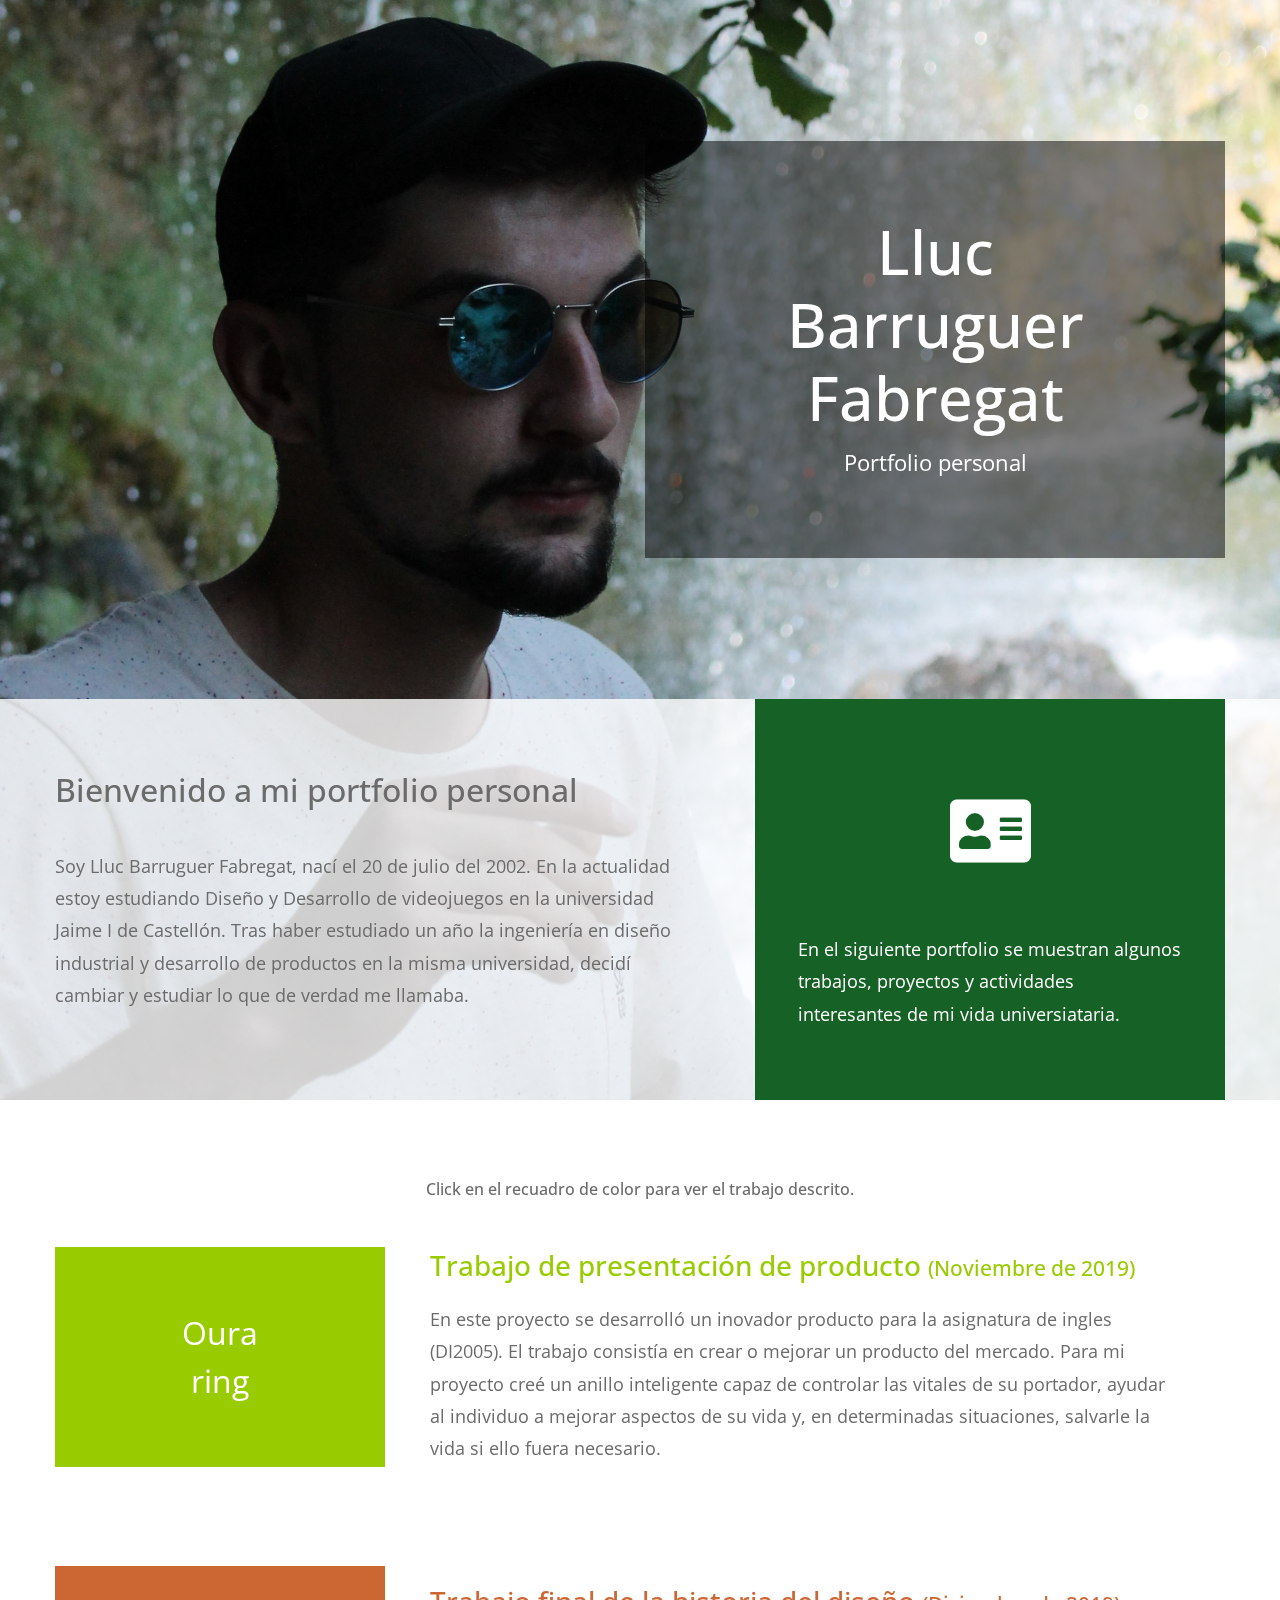
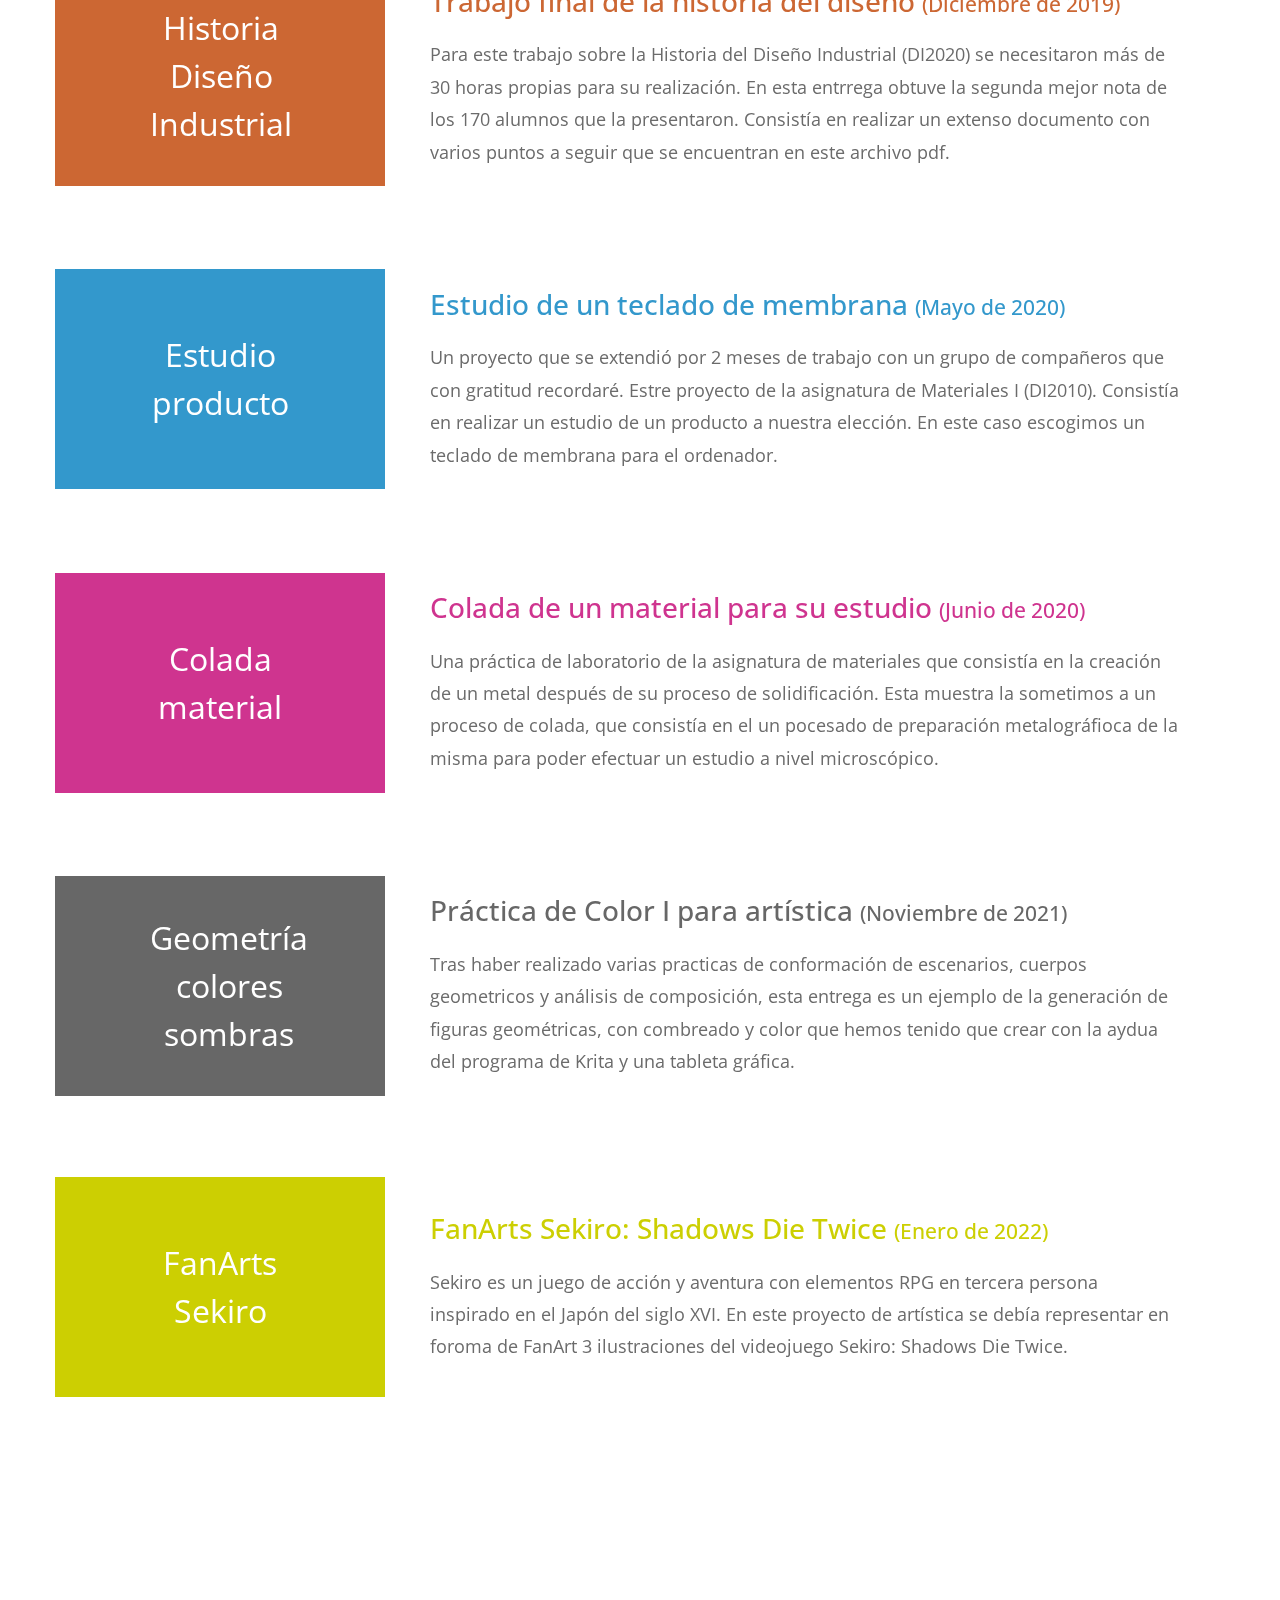
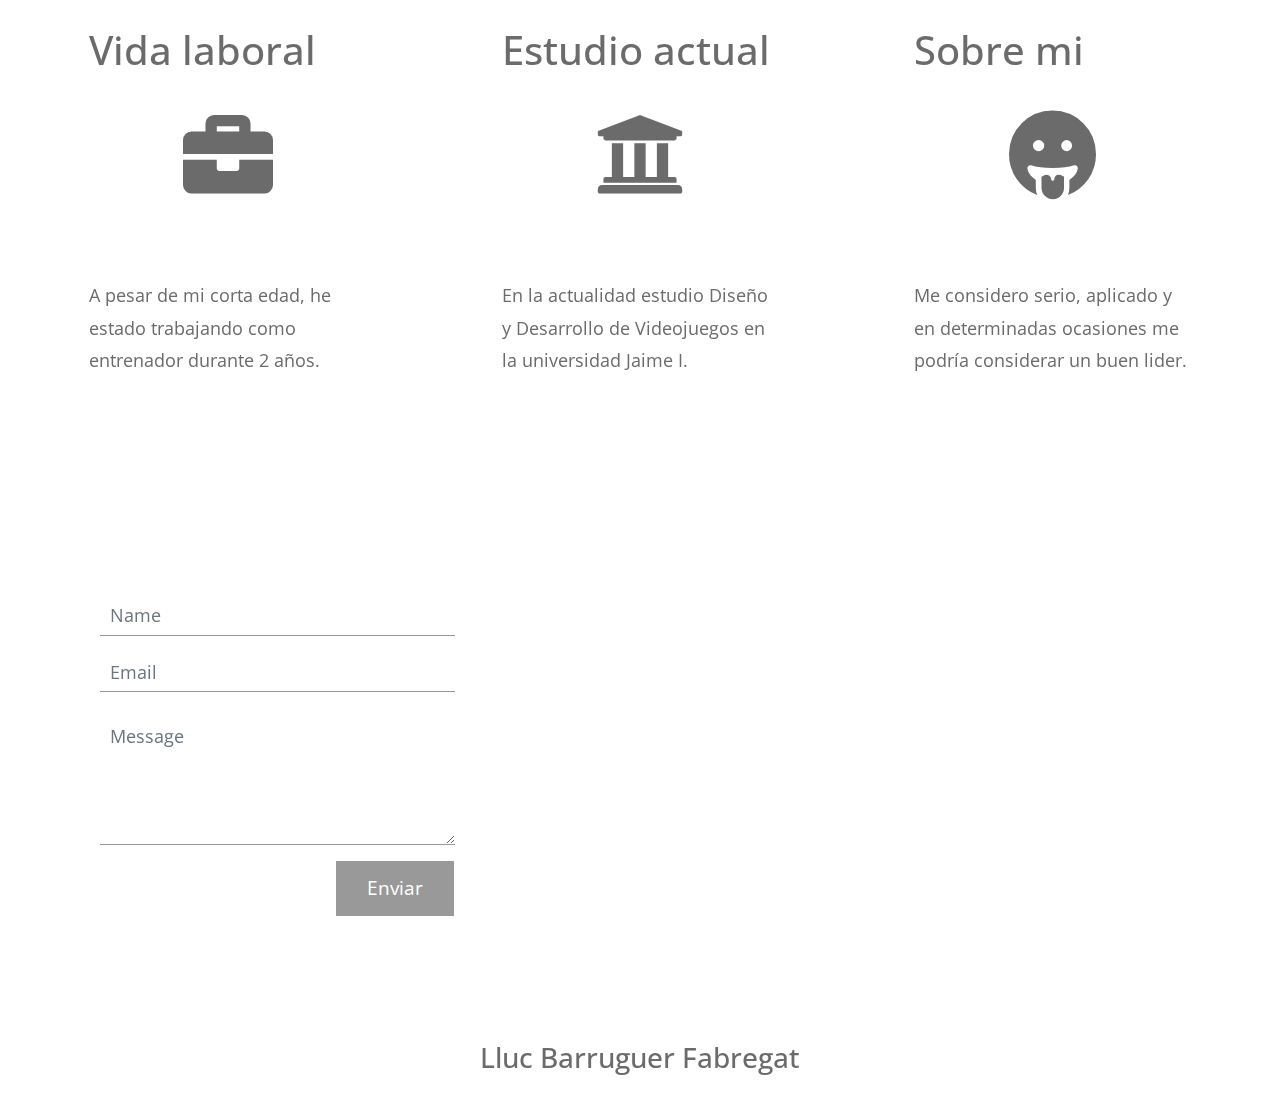
<file: index.html>
<!DOCTYPE html>
<html lang="en">
  <head>
    <meta charset="UTF-8" />
    <meta name="viewport" content="width=device-width, initial-scale=1.0" />
    <meta http-equiv="X-UA-Compatible" content="ie=edge" />
    <link rel="stylesheet" href="https://fonts.googleapis.com/css?family=Open+Sans:400,600" />
    <link rel="stylesheet" href="css/all.min.css" />
    <link rel="stylesheet" href="css/bootstrap.min.css" />
    <link rel="stylesheet" href="css/templatemo-style.css" />
    <title>Porfolio Lluc Barruguer</title>
    
<!--
Mini Profile Template
https://templatemo.com/tm-530-mini-profile
-->
  </head>
  <body>
    <!-- Welcome Section -->
    <section id="tmWelcome" class="parallax-window" data-parallax="scroll" data-image-src="img/mini-profile-bg-01.JPG">
      <div class="container-fluid tm-brand-container-outer">
        <div class="row">
          <div class="col-12">
            <!-- Logo Area -->
            <!-- Black transparent bg -->
            <div class="ml-auto mr-0 tm-bg-black-transparent text-white tm-brand-container-inner">
              <div class="tm-brand-container text-center">
                <h1 class="tm-brand-name">Lluc Barruguer Fabregat</h1>
                <p class="tm-brand-description mb-0">Portfolio personal</p>
              </div>
            </div>
          </div>
        </div>
      </div>

      <div class="tm-bg-white-transparent tm-welcome-container">
        <div class="container-fluid">
          <div class="row h-100">
            <!-- Welcome Text -->
            <!-- White transparent bg -->
            <div class="col-md-7 tm-welcome-left-col">
              <div class="tm-welcome-left">
                <h2 class="tm-welcome-title">Bienvenido a mi portfolio personal</h2>
                <p class="pb-0">
                  Soy Lluc Barruguer Fabregat, nací el 20 de julio del 2002. En la actualidad estoy
                   estudiando Diseño y Desarrollo de videojuegos en la universidad Jaime I de Castellón. 
                   Tras haber estudiado un año la ingeniería en diseño industrial y desarrollo de productos 
                   en la misma universidad, decidí cambiar y estudiar lo que de verdad me llamaba. </p>
              </div>
            </div>
            <!-- Brown bg -->
            <div class="col-md-5">
              <div class="tm-welcome-right">
                <i class="fas fa-4x fa-address-card p-3 tm-welcome-icon"></i>
                <p class="mb-0">
                  En el siguiente portfolio se muestran algunos trabajos, proyectos y actividades interesantes
                   de mi vida universiataria.
                </p>
              </div>
            </div>
          </div>
        </div>
      </div>
    </section>
    <!-- End Welcome section -->

    <!-- Portfolio section -->
    <section id="tmPortfolio">
      <div class="container-fluid">
        <div class="row">
          <div class="col-12">
            <div class="row">
              <footer class="col-12">
                <h6 class="text-center tm-copyright-text">
                Click en el recuadro de color para ver el trabajo descrito.
              </footer>
            </div>
            <div class="tm-portfolio-item">
              <div class="tm-portfolio-name text-white tm-bg-green">
                <a href="pdf/Oura%20ring/Presentation.pdf"  style="color:#ffffff;">Oura ring</a>
              </div>
              <div class="tm-portfolio-description">
                <h3 class="tm-text-green">
                  Trabajo de presentación de producto
                  <span class="tm-title-small">(Noviembre de 2019)</span>
                </h3>
                <p class="mb-0">
                  En este proyecto se desarrolló un inovador producto para la asignatura de ingles (DI2005). El trabajo consistía en crear 
                  o mejorar un producto del mercado. Para mi proyecto creé un anillo inteligente capaz de controlar las vitales 
                  de su portador, ayudar al individuo a mejorar aspectos de su vida y, en determinadas situaciones, salvarle la 
                  vida si ello fuera necesario.
                </p>
              </div>
            </div>

            <div class="tm-portfolio-item">
              <div class="tm-portfolio-name text-white tm-bg-orange">
                <a href="pdf/Historia%20del%20dise%C3%B1o/Presentaci%C3%B3n%20Historia%20Lluc%20.pdf"  style="color:#ffffff;">Historia Diseño Industrial</a>
              </div>
              <div class="tm-portfolio-description">
                <h3 class="tm-text-orange">
                  Trabajo final de la historia del diseño
                  <span class="tm-title-small">(Diciembre de 2019)</span>
                </h3>
                <p class="mb-0">
                  Para este trabajo sobre la Historia del Diseño Industrial (DI2020) se necesitaron más de 30 horas propias 
                  para su realización. En esta entrrega obtuve la segunda mejor nota de los 170 alumnos que la presentaron.
                  Consistía en realizar un extenso documento con varios puntos a seguir que se encuentran en este archivo pdf.

                </p>
              </div>
            </div>

            <div class="tm-portfolio-item">
              <div class="tm-portfolio-name text-white tm-bg-blue">
                <a href="pdf/Estudio%20producto/Entrega%20Final_Grupo%208.pdf"  style="color:#ffffff;">Estudio producto</a>
              </div>
              <div class="tm-portfolio-description">
                <h3 class="tm-text-blue">
                  Estudio de un teclado de membrana
                  <span class="tm-title-small">(Mayo de 2020)</span>
                </h3>
                <p class="mb-0">
                  Un proyecto que se extendió por 2 meses de trabajo con un grupo de compañeros que con gratitud recordaré.
                   Estre proyecto de la asignatura de Materiales I (DI2010). Consistía en realizar un estudio de un producto
                   a nuestra elección. En este caso escogimos un teclado de membrana para el ordenador. 
                </p>
              </div>
            </div>

            <div class="tm-portfolio-item">
              <div class="tm-portfolio-name text-white tm-bg-dark-pink">
                <a href="pdf/Colada/Pr%C3%A1ctica%203_%20Colada.pdf"  style="color:#ffffff;">Colada material</a>
              </div>
              <div class="tm-portfolio-description">
                <h3 class="tm-text-dark-pink">
                  Colada de un material para su estudio
                  <span class="tm-title-small">(Junio de 2020)</span>
                </h3>
                <p class="mb-0">
                  Una práctica de laboratorio de la asignatura de materiales que consistía en la creación de un metal después
                   de su proceso de solidificación. Esta muestra la sometimos a un proceso de colada, que consistía en el un pocesado 
                   de preparación metalográfioca de la misma para poder efectuar un estudio a nivel microscópico.
                </p>
              </div>
            </div>

            <div class="tm-portfolio-item">
              <div class="tm-portfolio-name text-white tm-bg-dark-gray">
                <a href="pdf/B12%20Expresion%20artsitica/B12BarruguerFabregatLluc.pdf"  style="color:#ffffff;">Geometría colores sombras</a>
              </div>
              <div class="tm-portfolio-description">
                <h3 class="tm-text-dark-gray">
                  Práctica de Color I para artística
                  <span class="tm-title-small">
                    (Noviembre de 2021)
                  </span>
                </h3>
                <p class="mb-0">
                  Tras haber realizado varias practicas de conformación de escenarios, cuerpos geometricos y análisis de composición, 
                  esta entrega es un ejemplo de la generación de figuras geométricas, con combreado y color que hemos tenido que crear
                   con la aydua del programa de Krita y una tableta gráfica. 
                </p>
              </div>
            </div>

            <div class="tm-portfolio-item">
              <div class="tm-portfolio-name text-white tm-bg-dark-yellow">
                <a href="pdf/Art%C3%ADstica/Sekiro%20fanarts%20informatica.pdf"  style="color:#ffffff;">FanArts Sekiro</a>
              </div>
              <div class="tm-portfolio-description">
                <h3 class="tm-text-dark-yellow">
                  FanArts Sekiro: Shadows Die Twice
                  <span class="tm-title-small">
                    (Enero de 2022)
                  </span>
                </h3>
                <p class="mb-0">
                  Sekiro es un juego de acción y aventura con elementos RPG en tercera persona 
                  inspirado en el Japón del siglo XVI. En este proyecto de artística se debía representar en foroma 
                  de FanArt 3 ilustraciones del videojuego Sekiro: Shadows Die Twice.
                </p>
              </div>
            </div>


          </div>
        </div>
      </div>
    </section>
    <!-- End portfolio section -->

    <!-- Contact section -->
    <div id="tmContact" class="parallax-window" data-parallax="scroll" data-image-src="img/mini-profile-bg-02.JPG">
      <div class="container-fluid">
        <div class="row">
          <div class="col-12">
            <div class="tm-contact-items-container">
              <div class="tm-contact-item">
                <h1 class="mb-0">
                  Vida laboral
                </h1>
                <i class="fas fa-5x fa-briefcase tm-contact-item-icon"></i>
                <p class="mb-0">
                  A pesar de mi corta edad, he estado trabajando como entrenador durante 2 años.
                </p>
              </div>
              <div class="tm-contact-item">
                <h1 class="mb-0">
                  Estudio actual
                </h1>
                <i class="fas fa-5x fa-university tm-contact-item-icon"></i>
                <p class="mb-0">
                  En la actualidad estudio Diseño y Desarrollo de Videojuegos en la universidad Jaime I.
                </p>
              </div>

              <div class="tm-contact-item">
                <h1 class="mb-0">
                  Sobre mi
                </h1>
                <i class="fas fa-5x fa-grin-tongue tm-contact-item-icon"></i>
                <p class="mb-0">
                  Me considero serio, aplicado y en determinadas ocasiones me podría considerar un buen lider.
                </p>
              </div>
            </div>
          </div>
        </div>

        <div class="row">
          <div class="col-12">
            <form
              action="index.html"
              method="POST"
              id="tmContactForm"
              class="tm-bg-white-transparent"
            >
              <div class="form-group">
                <input
                  type="text"
                  id="contact_name"
                  name="contact_name"
                  class="form-control rounded-0 border-top-0 border-right-0 border-left-0"
                  placeholder="Name"
                  required
                />
              </div>
              <div class="form-group">
                <input
                  type="email"
                  id="contact_email"
                  name="contact_email"
                  class="form-control rounded-0 border-top-0 border-right-0 border-left-0"
                  placeholder="Email"
                  required
                />
              </div>
              <div class="form-group">
                <textarea
                  rows="4"
                  id="contact_message"
                  name="contact_message"
                  class="form-control rounded-0 border-top-0 border-right-0 border-left-0"
                  placeholder="Message"
                  required
                ></textarea>
              </div>
              <div class="text-center">
                <button
                  type="submit"
                  class="btn tm-btn-submit rounded-0 text-white"
                >
                  Enviar
                </button>
              </div>
            </form>
          </div>
        </div>
        <!-- row -->
        <div class="row">
          <footer class="col-12">
            <h3 class="text-center tm-copyright-text">
            Lluc Barruguer Fabregat
          </footer>
        </div>
      </div>
      <!-- container -->
    </div>
    <!-- section -->
    <script src="js/jquery.min.js"></script>
    <script src="js/parallax.min.js"></script>
    <script>
      function detectMsBrowser() {
        using_ms_browser =
          navigator.appName == "Microsoft Internet Explorer" ||
          (navigator.appName == "Netscape" &&
            navigator.appVersion.indexOf("Edge") > -1) ||
          (navigator.appName == "Netscape" &&
            navigator.appVersion.indexOf("Trident") > -1);

        if (using_ms_browser == true) {
          alert(
            "Please use Chrome or Firefox for the best browsing experience!"
          );
        }
      }
      function setBrandMarginTop() {
        var bottomContainerHeight = $(".tm-welcome-container").height();

        $(".tm-brand-container-outer").css({
          "margin-top": -bottomContainerHeight + "px"
        });
      }

      $(function() {
        setBrandMarginTop();
        detectMsBrowser();

        // Handle window resize event
        $(window).resize(function() {
          setBrandMarginTop();
        });
      });
    </script>
  </body>
</html>
</file>
<file: css/templatemo-style.css>
/**

Mini Profile Template

https://templatemo.com/tm-530-mini-profile


Color Codes
------------
brown: #986665;
green: #98cb00;
orange: #cc6733;
blue: #3398cc;
dark-gray: #676767;
light-gray: #999999;
text-gray: #6b6b6b;

*/

html {
  -webkit-font-smoothing: antialiased;
  scroll-behavior: smooth;
}

body {
  font-family: "Open Sans", Arial, Helvetica, sans-serif;
  font-size: 18px;
  font-weight: 400;
  color: #6b6b6b;
  overflow-x: hidden;
}

a,
button {
  transition: all 0.3s ease;
}

a:hover {
  text-decoration: none;
}

.container-fluid {
  max-width: 1200px;
}

.tm-bg-black-transparent {
  background-color: rgba(0, 0, 0, 0.5);
}

.tm-bg-white-transparent {
  background-color: rgba(255, 255, 255, 0.8);
}

.tm-bg-green {
  background-color: #98cb00;
}

.tm-bg-orange {
  background-color: #cc6733;
}

.tm-bg-blue {
  background-color: #3398cc;
}

.tm-bg-dark-gray {
  background-color: #676767;
}

.tm-bg-dark-pink {
  background-color: #cf348f;
}

.tm-bg-dark-yellow {
  background-color: #cccf02;
}

/*
  Welcome section
*/
#tmWelcome {
  position: relative;
  display: flex;
  align-items: center;
}

.tm-brand-container-outer {
  margin-top: -400px;
}

.tm-brand-container-inner {
  max-width: 580px;
  width: 100%;
}

.tm-brand-container {
  padding: 75px 110px;
}

.tm-brand-name {
  font-size: 3.8rem;
}

.tm-brand-description {
  font-size: 1.4rem;
}

.parallax-window {
  min-height: 1100px;
  background: transparent;
}

#tmContact {
  min-height: 1197px;
}

.tm-welcome-container {
  min-height: 400px;
  position: absolute;
  bottom: 0;
  left: 0;
  width: 100%;
  display: flex;
  align-items: stretch;
}

.tm-welcome-title {
  margin-bottom: 40px;
}

.tm-welcome-left {
  padding-right: 30px;
  padding-top: 50px;
  padding-bottom: 50px;
}

.tm-welcome-left-col {
  display: flex;
  align-items: center;
}

.tm-welcome-right {
  color: white;
  background-color: #166126;
  padding: 80px 43px 70px;
  height: 100%;
}

.tm-welcome-icon {
  margin-bottom: 50px;
  display: block;
  text-align: center;
}

/*
  Portfolio section
*/

#tmPortfolio {
  padding-top: 80px;
}

.tm-portfolio-item {
  display: flex;
  align-items: center;
  margin-bottom: 80px;
}

.tm-portfolio-name {
  width: 330px;
  height: 220px;
  font-size: 2rem;
  padding: 70px 95px;
  display: flex;
  align-items: center;
  text-align: center;
}

.tm-portfolio-description {
  width: calc(100% - 330px);
  padding: 20px 45px;
}

.tm-portfolio-description h3 {
  margin-bottom: 20px;
}

.tm-text-green {
  color: #98cb00;
}

.tm-text-orange {
  color: #cc6733;
}

.tm-text-blue {
  color: #3398cc;
}

.tm-text-dark-gray {
  color: #676767;
}

.tm-text-dark-pink {
  color: #cf348f;
}

.tm-text-dark-yellow {
  color: #cccf02;
}

.tm-title-small {
  font-size: 1.3rem;
}

p {
  line-height: 1.8;
}

/*
  Contact section
*/

#tmContact {
  padding-top: 95px;
}

.tm-contact-item {
  width: 33.3334%;
  max-width: 345px;
  height: auto;
  min-height: 420px;
  margin-right: 35px;
  background-color: white;
  padding: 54px 34px 44px;
}

.tm-contact-item:last-child {
  margin-right: 0;
}

.tm-contact-items-container {
  display: flex;
  justify-content: space-between;
  margin-bottom: 130px;
}

.tm-contact-item-icon {
  margin-bottom: 45px;
  width: 100%;
  height: 160px;
  display: flex;
  align-items: center;
  justify-content: center;
}

#tmContactForm {
  width: 100%;
  max-width: 680px;
  padding: 45px 45px 30px;
  margin-bottom: 95px;
}

.form-group {
  max-width: 355px;
}

.form-control {
  background: transparent;
  border-color: #999999;
  padding: 15px 10px;
  font-size: 1.1rem;
  margin-bottom: 10px;
}

.tm-btn-submit {
  background-color: #999999;
  padding: 12px 30px;
  font-size: 1.2rem;
}

.tm-btn-submit:focus,
.tm-btn-submit:hover {
  background-color: #676767;
}

.tm-copyright-text {
  margin-bottom: 30px;
}

.tm-link {
  color: #676767;
}

@media (max-width: 1054px) {
  .tm-contact-item-icon {
    margin-bottom: 15px;
  }
}

@media (max-width: 991px) {
  .tm-contact-items-container {
    flex-direction: column;
  }

  .tm-contact-item {
    width: auto;
    max-width: 680px;
    min-height: 0;
    margin-left: auto;
    margin-right: auto;
    margin-bottom: 30px;
  }

  .tm-contact-item:last-child {
    margin-right: auto;
    margin-bottom: 0;
  }

  #tmContactForm {
    margin-left: auto;
    margin-right: auto;
  }
}

@media (max-width: 730px) {
  .tm-portfolio-item {
    flex-direction: column;
  }

  .tm-portfolio-name {
    justify-content: center;
  }

  .tm-portfolio-name,
  .tm-portfolio-description {
    width: 100%;
  }

  .tm-portfolio-description {
    padding: 20px 30px;
  }
}

@media (max-width: 572px) {
  .tm-brand-container {
    padding: 45px;
  }
}

@media (max-width: 443px) {
  .tm-brand-name {
    font-size: 3rem;
  }

  .tm-brand-container {
    padding: 25px;
  }
}
</file>
<file: css/all.min.css>
.fa,.fab,.fal,.far,.fas{-moz-osx-font-smoothing:grayscale;-webkit-font-smoothing:antialiased;display:inline-block;font-style:normal;font-variant:normal;text-rendering:auto;line-height:1}.fa-lg{font-size:1.33333em;line-height:.75em;vertical-align:-.0667em}.fa-xs{font-size:.75em}.fa-sm{font-size:.875em}.fa-1x{font-size:1em}.fa-2x{font-size:2em}.fa-3x{font-size:3em}.fa-4x{font-size:4em}.fa-5x{font-size:5em}.fa-6x{font-size:6em}.fa-7x{font-size:7em}.fa-8x{font-size:8em}.fa-9x{font-size:9em}.fa-10x{font-size:10em}.fa-fw{text-align:center;width:1.25em}.fa-ul{list-style-type:none;margin-left:2.5em;padding-left:0}.fa-ul>li{position:relative}.fa-li{left:-2em;position:absolute;text-align:center;width:2em;line-height:inherit}.fa-border{border:.08em solid #eee;border-radius:.1em;padding:.2em .25em .15em}.fa-pull-left{float:left}.fa-pull-right{float:right}.fa.fa-pull-left,.fab.fa-pull-left,.fal.fa-pull-left,.far.fa-pull-left,.fas.fa-pull-left{margin-right:.3em}.fa.fa-pull-right,.fab.fa-pull-right,.fal.fa-pull-right,.far.fa-pull-right,.fas.fa-pull-right{margin-left:.3em}.fa-spin{animation:fa-spin 2s infinite linear}.fa-pulse{animation:fa-spin 1s infinite steps(8)}@keyframes fa-spin{0%{transform:rotate(0deg)}to{transform:rotate(1turn)}}.fa-rotate-90{-ms-filter:"progid:DXImageTransform.Microsoft.BasicImage(rotation=1)";transform:rotate(90deg)}.fa-rotate-180{-ms-filter:"progid:DXImageTransform.Microsoft.BasicImage(rotation=2)";transform:rotate(180deg)}.fa-rotate-270{-ms-filter:"progid:DXImageTransform.Microsoft.BasicImage(rotation=3)";transform:rotate(270deg)}.fa-flip-horizontal{-ms-filter:"progid:DXImageTransform.Microsoft.BasicImage(rotation=0, mirror=1)";transform:scaleX(-1)}.fa-flip-vertical{transform:scaleY(-1)}.fa-flip-both,.fa-flip-horizontal.fa-flip-vertical,.fa-flip-vertical{-ms-filter:"progid:DXImageTransform.Microsoft.BasicImage(rotation=2, mirror=1)"}.fa-flip-both,.fa-flip-horizontal.fa-flip-vertical{transform:scale(-1)}:root .fa-flip-both,:root .fa-flip-horizontal,:root .fa-flip-vertical,:root .fa-rotate-90,:root .fa-rotate-180,:root .fa-rotate-270{filter:none}.fa-stack{display:inline-block;height:2em;line-height:2em;position:relative;vertical-align:middle;width:2.5em}.fa-stack-1x,.fa-stack-2x{left:0;position:absolute;text-align:center;width:100%}.fa-stack-1x{line-height:inherit}.fa-stack-2x{font-size:2em}.fa-inverse{color:#fff}.fa-500px:before{content:"\f26e"}.fa-accessible-icon:before{content:"\f368"}.fa-accusoft:before{content:"\f369"}.fa-acquisitions-incorporated:before{content:"\f6af"}.fa-ad:before{content:"\f641"}.fa-address-book:before{content:"\f2b9"}.fa-address-card:before{content:"\f2bb"}.fa-adjust:before{content:"\f042"}.fa-adn:before{content:"\f170"}.fa-adobe:before{content:"\f778"}.fa-adversal:before{content:"\f36a"}.fa-affiliatetheme:before{content:"\f36b"}.fa-air-freshener:before{content:"\f5d0"}.fa-algolia:before{content:"\f36c"}.fa-align-center:before{content:"\f037"}.fa-align-justify:before{content:"\f039"}.fa-align-left:before{content:"\f036"}.fa-align-right:before{content:"\f038"}.fa-alipay:before{content:"\f642"}.fa-allergies:before{content:"\f461"}.fa-amazon:before{content:"\f270"}.fa-amazon-pay:before{content:"\f42c"}.fa-ambulance:before{content:"\f0f9"}.fa-american-sign-language-interpreting:before{content:"\f2a3"}.fa-amilia:before{content:"\f36d"}.fa-anchor:before{content:"\f13d"}.fa-android:before{content:"\f17b"}.fa-angellist:before{content:"\f209"}.fa-angle-double-down:before{content:"\f103"}.fa-angle-double-left:before{content:"\f100"}.fa-angle-double-right:before{content:"\f101"}.fa-angle-double-up:before{content:"\f102"}.fa-angle-down:before{content:"\f107"}.fa-angle-left:before{content:"\f104"}.fa-angle-right:before{content:"\f105"}.fa-angle-up:before{content:"\f106"}.fa-angry:before{content:"\f556"}.fa-angrycreative:before{content:"\f36e"}.fa-angular:before{content:"\f420"}.fa-ankh:before{content:"\f644"}.fa-app-store:before{content:"\f36f"}.fa-app-store-ios:before{content:"\f370"}.fa-apper:before{content:"\f371"}.fa-apple:before{content:"\f179"}.fa-apple-alt:before{content:"\f5d1"}.fa-apple-pay:before{content:"\f415"}.fa-archive:before{content:"\f187"}.fa-archway:before{content:"\f557"}.fa-arrow-alt-circle-down:before{content:"\f358"}.fa-arrow-alt-circle-left:before{content:"\f359"}.fa-arrow-alt-circle-right:before{content:"\f35a"}.fa-arrow-alt-circle-up:before{content:"\f35b"}.fa-arrow-circle-down:before{content:"\f0ab"}.fa-arrow-circle-left:before{content:"\f0a8"}.fa-arrow-circle-right:before{content:"\f0a9"}.fa-arrow-circle-up:before{content:"\f0aa"}.fa-arrow-down:before{content:"\f063"}.fa-arrow-left:before{content:"\f060"}.fa-arrow-right:before{content:"\f061"}.fa-arrow-up:before{content:"\f062"}.fa-arrows-alt:before{content:"\f0b2"}.fa-arrows-alt-h:before{content:"\f337"}.fa-arrows-alt-v:before{content:"\f338"}.fa-artstation:before{content:"\f77a"}.fa-assistive-listening-systems:before{content:"\f2a2"}.fa-asterisk:before{content:"\f069"}.fa-asymmetrik:before{content:"\f372"}.fa-at:before{content:"\f1fa"}.fa-atlas:before{content:"\f558"}.fa-atlassian:before{content:"\f77b"}.fa-atom:before{content:"\f5d2"}.fa-audible:before{content:"\f373"}.fa-audio-description:before{content:"\f29e"}.fa-autoprefixer:before{content:"\f41c"}.fa-avianex:before{content:"\f374"}.fa-aviato:before{content:"\f421"}.fa-award:before{content:"\f559"}.fa-aws:before{content:"\f375"}.fa-baby:before{content:"\f77c"}.fa-baby-carriage:before{content:"\f77d"}.fa-backspace:before{content:"\f55a"}.fa-backward:before{content:"\f04a"}.fa-bacon:before{content:"\f7e5"}.fa-balance-scale:before{content:"\f24e"}.fa-ban:before{content:"\f05e"}.fa-band-aid:before{content:"\f462"}.fa-bandcamp:before{content:"\f2d5"}.fa-barcode:before{content:"\f02a"}.fa-bars:before{content:"\f0c9"}.fa-baseball-ball:before{content:"\f433"}.fa-basketball-ball:before{content:"\f434"}.fa-bath:before{content:"\f2cd"}.fa-battery-empty:before{content:"\f244"}.fa-battery-full:before{content:"\f240"}.fa-battery-half:before{content:"\f242"}.fa-battery-quarter:before{content:"\f243"}.fa-battery-three-quarters:before{content:"\f241"}.fa-bed:before{content:"\f236"}.fa-beer:before{content:"\f0fc"}.fa-behance:before{content:"\f1b4"}.fa-behance-square:before{content:"\f1b5"}.fa-bell:before{content:"\f0f3"}.fa-bell-slash:before{content:"\f1f6"}.fa-bezier-curve:before{content:"\f55b"}.fa-bible:before{content:"\f647"}.fa-bicycle:before{content:"\f206"}.fa-bimobject:before{content:"\f378"}.fa-binoculars:before{content:"\f1e5"}.fa-biohazard:before{content:"\f780"}.fa-birthday-cake:before{content:"\f1fd"}.fa-bitbucket:before{content:"\f171"}.fa-bitcoin:before{content:"\f379"}.fa-bity:before{content:"\f37a"}.fa-black-tie:before{content:"\f27e"}.fa-blackberry:before{content:"\f37b"}.fa-blender:before{content:"\f517"}.fa-blender-phone:before{content:"\f6b6"}.fa-blind:before{content:"\f29d"}.fa-blog:before{content:"\f781"}.fa-blogger:before{content:"\f37c"}.fa-blogger-b:before{content:"\f37d"}.fa-bluetooth:before{content:"\f293"}.fa-bluetooth-b:before{content:"\f294"}.fa-bold:before{content:"\f032"}.fa-bolt:before{content:"\f0e7"}.fa-bomb:before{content:"\f1e2"}.fa-bone:before{content:"\f5d7"}.fa-bong:before{content:"\f55c"}.fa-book:before{content:"\f02d"}.fa-book-dead:before{content:"\f6b7"}.fa-book-medical:before{content:"\f7e6"}.fa-book-open:before{content:"\f518"}.fa-book-reader:before{content:"\f5da"}.fa-bookmark:before{content:"\f02e"}.fa-bowling-ball:before{content:"\f436"}.fa-box:before{content:"\f466"}.fa-box-open:before{content:"\f49e"}.fa-boxes:before{content:"\f468"}.fa-braille:before{content:"\f2a1"}.fa-brain:before{content:"\f5dc"}.fa-bread-slice:before{content:"\f7ec"}.fa-briefcase:before{content:"\f0b1"}.fa-briefcase-medical:before{content:"\f469"}.fa-broadcast-tower:before{content:"\f519"}.fa-broom:before{content:"\f51a"}.fa-brush:before{content:"\f55d"}.fa-btc:before{content:"\f15a"}.fa-bug:before{content:"\f188"}.fa-building:before{content:"\f1ad"}.fa-bullhorn:before{content:"\f0a1"}.fa-bullseye:before{content:"\f140"}.fa-burn:before{content:"\f46a"}.fa-buromobelexperte:before{content:"\f37f"}.fa-bus:before{content:"\f207"}.fa-bus-alt:before{content:"\f55e"}.fa-business-time:before{content:"\f64a"}.fa-buysellads:before{content:"\f20d"}.fa-calculator:before{content:"\f1ec"}.fa-calendar:before{content:"\f133"}.fa-calendar-alt:before{content:"\f073"}.fa-calendar-check:before{content:"\f274"}.fa-calendar-day:before{content:"\f783"}.fa-calendar-minus:before{content:"\f272"}.fa-calendar-plus:before{content:"\f271"}.fa-calendar-times:before{content:"\f273"}.fa-calendar-week:before{content:"\f784"}.fa-camera:before{content:"\f030"}.fa-camera-retro:before{content:"\f083"}.fa-campground:before{content:"\f6bb"}.fa-canadian-maple-leaf:before{content:"\f785"}.fa-candy-cane:before{content:"\f786"}.fa-cannabis:before{content:"\f55f"}.fa-capsules:before{content:"\f46b"}.fa-car:before{content:"\f1b9"}.fa-car-alt:before{content:"\f5de"}.fa-car-battery:before{content:"\f5df"}.fa-car-crash:before{content:"\f5e1"}.fa-car-side:before{content:"\f5e4"}.fa-caret-down:before{content:"\f0d7"}.fa-caret-left:before{content:"\f0d9"}.fa-caret-right:before{content:"\f0da"}.fa-caret-square-down:before{content:"\f150"}.fa-caret-square-left:before{content:"\f191"}.fa-caret-square-right:before{content:"\f152"}.fa-caret-square-up:before{content:"\f151"}.fa-caret-up:before{content:"\f0d8"}.fa-carrot:before{content:"\f787"}.fa-cart-arrow-down:before{content:"\f218"}.fa-cart-plus:before{content:"\f217"}.fa-cash-register:before{content:"\f788"}.fa-cat:before{content:"\f6be"}.fa-cc-amazon-pay:before{content:"\f42d"}.fa-cc-amex:before{content:"\f1f3"}.fa-cc-apple-pay:before{content:"\f416"}.fa-cc-diners-club:before{content:"\f24c"}.fa-cc-discover:before{content:"\f1f2"}.fa-cc-jcb:before{content:"\f24b"}.fa-cc-mastercard:before{content:"\f1f1"}.fa-cc-paypal:before{content:"\f1f4"}.fa-cc-stripe:before{content:"\f1f5"}.fa-cc-visa:before{content:"\f1f0"}.fa-centercode:before{content:"\f380"}.fa-centos:before{content:"\f789"}.fa-certificate:before{content:"\f0a3"}.fa-chair:before{content:"\f6c0"}.fa-chalkboard:before{content:"\f51b"}.fa-chalkboard-teacher:before{content:"\f51c"}.fa-charging-station:before{content:"\f5e7"}.fa-chart-area:before{content:"\f1fe"}.fa-chart-bar:before{content:"\f080"}.fa-chart-line:before{content:"\f201"}.fa-chart-pie:before{content:"\f200"}.fa-check:before{content:"\f00c"}.fa-check-circle:before{content:"\f058"}.fa-check-double:before{content:"\f560"}.fa-check-square:before{content:"\f14a"}.fa-cheese:before{content:"\f7ef"}.fa-chess:before{content:"\f439"}.fa-chess-bishop:before{content:"\f43a"}.fa-chess-board:before{content:"\f43c"}.fa-chess-king:before{content:"\f43f"}.fa-chess-knight:before{content:"\f441"}.fa-chess-pawn:before{content:"\f443"}.fa-chess-queen:before{content:"\f445"}.fa-chess-rook:before{content:"\f447"}.fa-chevron-circle-down:before{content:"\f13a"}.fa-chevron-circle-left:before{content:"\f137"}.fa-chevron-circle-right:before{content:"\f138"}.fa-chevron-circle-up:before{content:"\f139"}.fa-chevron-down:before{content:"\f078"}.fa-chevron-left:before{content:"\f053"}.fa-chevron-right:before{content:"\f054"}.fa-chevron-up:before{content:"\f077"}.fa-child:before{content:"\f1ae"}.fa-chrome:before{content:"\f268"}.fa-church:before{content:"\f51d"}.fa-circle:before{content:"\f111"}.fa-circle-notch:before{content:"\f1ce"}.fa-city:before{content:"\f64f"}.fa-clinic-medical:before{content:"\f7f2"}.fa-clipboard:before{content:"\f328"}.fa-clipboard-check:before{content:"\f46c"}.fa-clipboard-list:before{content:"\f46d"}.fa-clock:before{content:"\f017"}.fa-clone:before{content:"\f24d"}.fa-closed-captioning:before{content:"\f20a"}.fa-cloud:before{content:"\f0c2"}.fa-cloud-download-alt:before{content:"\f381"}.fa-cloud-meatball:before{content:"\f73b"}.fa-cloud-moon:before{content:"\f6c3"}.fa-cloud-moon-rain:before{content:"\f73c"}.fa-cloud-rain:before{content:"\f73d"}.fa-cloud-showers-heavy:before{content:"\f740"}.fa-cloud-sun:before{content:"\f6c4"}.fa-cloud-sun-rain:before{content:"\f743"}.fa-cloud-upload-alt:before{content:"\f382"}.fa-cloudscale:before{content:"\f383"}.fa-cloudsmith:before{content:"\f384"}.fa-cloudversify:before{content:"\f385"}.fa-cocktail:before{content:"\f561"}.fa-code:before{content:"\f121"}.fa-code-branch:before{content:"\f126"}.fa-codepen:before{content:"\f1cb"}.fa-codiepie:before{content:"\f284"}.fa-coffee:before{content:"\f0f4"}.fa-cog:before{content:"\f013"}.fa-cogs:before{content:"\f085"}.fa-coins:before{content:"\f51e"}.fa-columns:before{content:"\f0db"}.fa-comment:before{content:"\f075"}.fa-comment-alt:before{content:"\f27a"}.fa-comment-dollar:before{content:"\f651"}.fa-comment-dots:before{content:"\f4ad"}.fa-comment-medical:before{content:"\f7f5"}.fa-comment-slash:before{content:"\f4b3"}.fa-comments:before{content:"\f086"}.fa-comments-dollar:before{content:"\f653"}.fa-compact-disc:before{content:"\f51f"}.fa-compass:before{content:"\f14e"}.fa-compress:before{content:"\f066"}.fa-compress-arrows-alt:before{content:"\f78c"}.fa-concierge-bell:before{content:"\f562"}.fa-confluence:before{content:"\f78d"}.fa-connectdevelop:before{content:"\f20e"}.fa-contao:before{content:"\f26d"}.fa-cookie:before{content:"\f563"}.fa-cookie-bite:before{content:"\f564"}.fa-copy:before{content:"\f0c5"}.fa-copyright:before{content:"\f1f9"}.fa-couch:before{content:"\f4b8"}.fa-cpanel:before{content:"\f388"}.fa-creative-commons:before{content:"\f25e"}.fa-creative-commons-by:before{content:"\f4e7"}.fa-creative-commons-nc:before{content:"\f4e8"}.fa-creative-commons-nc-eu:before{content:"\f4e9"}.fa-creative-commons-nc-jp:before{content:"\f4ea"}.fa-creative-commons-nd:before{content:"\f4eb"}.fa-creative-commons-pd:before{content:"\f4ec"}.fa-creative-commons-pd-alt:before{content:"\f4ed"}.fa-creative-commons-remix:before{content:"\f4ee"}.fa-creative-commons-sa:before{content:"\f4ef"}.fa-creative-commons-sampling:before{content:"\f4f0"}.fa-creative-commons-sampling-plus:before{content:"\f4f1"}.fa-creative-commons-share:before{content:"\f4f2"}.fa-creative-commons-zero:before{content:"\f4f3"}.fa-credit-card:before{content:"\f09d"}.fa-critical-role:before{content:"\f6c9"}.fa-crop:before{content:"\f125"}.fa-crop-alt:before{content:"\f565"}.fa-cross:before{content:"\f654"}.fa-crosshairs:before{content:"\f05b"}.fa-crow:before{content:"\f520"}.fa-crown:before{content:"\f521"}.fa-crutch:before{content:"\f7f7"}.fa-css3:before{content:"\f13c"}.fa-css3-alt:before{content:"\f38b"}.fa-cube:before{content:"\f1b2"}.fa-cubes:before{content:"\f1b3"}.fa-cut:before{content:"\f0c4"}.fa-cuttlefish:before{content:"\f38c"}.fa-d-and-d:before{content:"\f38d"}.fa-d-and-d-beyond:before{content:"\f6ca"}.fa-dashcube:before{content:"\f210"}.fa-database:before{content:"\f1c0"}.fa-deaf:before{content:"\f2a4"}.fa-delicious:before{content:"\f1a5"}.fa-democrat:before{content:"\f747"}.fa-deploydog:before{content:"\f38e"}.fa-deskpro:before{content:"\f38f"}.fa-desktop:before{content:"\f108"}.fa-dev:before{content:"\f6cc"}.fa-deviantart:before{content:"\f1bd"}.fa-dharmachakra:before{content:"\f655"}.fa-dhl:before{content:"\f790"}.fa-diagnoses:before{content:"\f470"}.fa-diaspora:before{content:"\f791"}.fa-dice:before{content:"\f522"}.fa-dice-d20:before{content:"\f6cf"}.fa-dice-d6:before{content:"\f6d1"}.fa-dice-five:before{content:"\f523"}.fa-dice-four:before{content:"\f524"}.fa-dice-one:before{content:"\f525"}.fa-dice-six:before{content:"\f526"}.fa-dice-three:before{content:"\f527"}.fa-dice-two:before{content:"\f528"}.fa-digg:before{content:"\f1a6"}.fa-digital-ocean:before{content:"\f391"}.fa-digital-tachograph:before{content:"\f566"}.fa-directions:before{content:"\f5eb"}.fa-discord:before{content:"\f392"}.fa-discourse:before{content:"\f393"}.fa-divide:before{content:"\f529"}.fa-dizzy:before{content:"\f567"}.fa-dna:before{content:"\f471"}.fa-dochub:before{content:"\f394"}.fa-docker:before{content:"\f395"}.fa-dog:before{content:"\f6d3"}.fa-dollar-sign:before{content:"\f155"}.fa-dolly:before{content:"\f472"}.fa-dolly-flatbed:before{content:"\f474"}.fa-donate:before{content:"\f4b9"}.fa-door-closed:before{content:"\f52a"}.fa-door-open:before{content:"\f52b"}.fa-dot-circle:before{content:"\f192"}.fa-dove:before{content:"\f4ba"}.fa-download:before{content:"\f019"}.fa-draft2digital:before{content:"\f396"}.fa-drafting-compass:before{content:"\f568"}.fa-dragon:before{content:"\f6d5"}.fa-draw-polygon:before{content:"\f5ee"}.fa-dribbble:before{content:"\f17d"}.fa-dribbble-square:before{content:"\f397"}.fa-dropbox:before{content:"\f16b"}.fa-drum:before{content:"\f569"}.fa-drum-steelpan:before{content:"\f56a"}.fa-drumstick-bite:before{content:"\f6d7"}.fa-drupal:before{content:"\f1a9"}.fa-dumbbell:before{content:"\f44b"}.fa-dumpster:before{content:"\f793"}.fa-dumpster-fire:before{content:"\f794"}.fa-dungeon:before{content:"\f6d9"}.fa-dyalog:before{content:"\f399"}.fa-earlybirds:before{content:"\f39a"}.fa-ebay:before{content:"\f4f4"}.fa-edge:before{content:"\f282"}.fa-edit:before{content:"\f044"}.fa-egg:before{content:"\f7fb"}.fa-eject:before{content:"\f052"}.fa-elementor:before{content:"\f430"}.fa-ellipsis-h:before{content:"\f141"}.fa-ellipsis-v:before{content:"\f142"}.fa-ello:before{content:"\f5f1"}.fa-ember:before{content:"\f423"}.fa-empire:before{content:"\f1d1"}.fa-envelope:before{content:"\f0e0"}.fa-envelope-open:before{content:"\f2b6"}.fa-envelope-open-text:before{content:"\f658"}.fa-envelope-square:before{content:"\f199"}.fa-envira:before{content:"\f299"}.fa-equals:before{content:"\f52c"}.fa-eraser:before{content:"\f12d"}.fa-erlang:before{content:"\f39d"}.fa-ethereum:before{content:"\f42e"}.fa-ethernet:before{content:"\f796"}.fa-etsy:before{content:"\f2d7"}.fa-euro-sign:before{content:"\f153"}.fa-exchange-alt:before{content:"\f362"}.fa-exclamation:before{content:"\f12a"}.fa-exclamation-circle:before{content:"\f06a"}.fa-exclamation-triangle:before{content:"\f071"}.fa-expand:before{content:"\f065"}.fa-expand-arrows-alt:before{content:"\f31e"}.fa-expeditedssl:before{content:"\f23e"}.fa-external-link-alt:before{content:"\f35d"}.fa-external-link-square-alt:before{content:"\f360"}.fa-eye:before{content:"\f06e"}.fa-eye-dropper:before{content:"\f1fb"}.fa-eye-slash:before{content:"\f070"}.fa-facebook:before{content:"\f09a"}.fa-facebook-f:before{content:"\f39e"}.fa-facebook-messenger:before{content:"\f39f"}.fa-facebook-square:before{content:"\f082"}.fa-fantasy-flight-games:before{content:"\f6dc"}.fa-fast-backward:before{content:"\f049"}.fa-fast-forward:before{content:"\f050"}.fa-fax:before{content:"\f1ac"}.fa-feather:before{content:"\f52d"}.fa-feather-alt:before{content:"\f56b"}.fa-fedex:before{content:"\f797"}.fa-fedora:before{content:"\f798"}.fa-female:before{content:"\f182"}.fa-fighter-jet:before{content:"\f0fb"}.fa-figma:before{content:"\f799"}.fa-file:before{content:"\f15b"}.fa-file-alt:before{content:"\f15c"}.fa-file-archive:before{content:"\f1c6"}.fa-file-audio:before{content:"\f1c7"}.fa-file-code:before{content:"\f1c9"}.fa-file-contract:before{content:"\f56c"}.fa-file-csv:before{content:"\f6dd"}.fa-file-download:before{content:"\f56d"}.fa-file-excel:before{content:"\f1c3"}.fa-file-export:before{content:"\f56e"}.fa-file-image:before{content:"\f1c5"}.fa-file-import:before{content:"\f56f"}.fa-file-invoice:before{content:"\f570"}.fa-file-invoice-dollar:before{content:"\f571"}.fa-file-medical:before{content:"\f477"}.fa-file-medical-alt:before{content:"\f478"}.fa-file-pdf:before{content:"\f1c1"}.fa-file-powerpoint:before{content:"\f1c4"}.fa-file-prescription:before{content:"\f572"}.fa-file-signature:before{content:"\f573"}.fa-file-upload:before{content:"\f574"}.fa-file-video:before{content:"\f1c8"}.fa-file-word:before{content:"\f1c2"}.fa-fill:before{content:"\f575"}.fa-fill-drip:before{content:"\f576"}.fa-film:before{content:"\f008"}.fa-filter:before{content:"\f0b0"}.fa-fingerprint:before{content:"\f577"}.fa-fire:before{content:"\f06d"}.fa-fire-alt:before{content:"\f7e4"}.fa-fire-extinguisher:before{content:"\f134"}.fa-firefox:before{content:"\f269"}.fa-first-aid:before{content:"\f479"}.fa-first-order:before{content:"\f2b0"}.fa-first-order-alt:before{content:"\f50a"}.fa-firstdraft:before{content:"\f3a1"}.fa-fish:before{content:"\f578"}.fa-fist-raised:before{content:"\f6de"}.fa-flag:before{content:"\f024"}.fa-flag-checkered:before{content:"\f11e"}.fa-flag-usa:before{content:"\f74d"}.fa-flask:before{content:"\f0c3"}.fa-flickr:before{content:"\f16e"}.fa-flipboard:before{content:"\f44d"}.fa-flushed:before{content:"\f579"}.fa-fly:before{content:"\f417"}.fa-folder:before{content:"\f07b"}.fa-folder-minus:before{content:"\f65d"}.fa-folder-open:before{content:"\f07c"}.fa-folder-plus:before{content:"\f65e"}.fa-font:before{content:"\f031"}.fa-font-awesome:before{content:"\f2b4"}.fa-font-awesome-alt:before{content:"\f35c"}.fa-font-awesome-flag:before{content:"\f425"}.fa-font-awesome-logo-full:before{content:"\f4e6"}.fa-fonticons:before{content:"\f280"}.fa-fonticons-fi:before{content:"\f3a2"}.fa-football-ball:before{content:"\f44e"}.fa-fort-awesome:before{content:"\f286"}.fa-fort-awesome-alt:before{content:"\f3a3"}.fa-forumbee:before{content:"\f211"}.fa-forward:before{content:"\f04e"}.fa-foursquare:before{content:"\f180"}.fa-free-code-camp:before{content:"\f2c5"}.fa-freebsd:before{content:"\f3a4"}.fa-frog:before{content:"\f52e"}.fa-frown:before{content:"\f119"}.fa-frown-open:before{content:"\f57a"}.fa-fulcrum:before{content:"\f50b"}.fa-funnel-dollar:before{content:"\f662"}.fa-futbol:before{content:"\f1e3"}.fa-galactic-republic:before{content:"\f50c"}.fa-galactic-senate:before{content:"\f50d"}.fa-gamepad:before{content:"\f11b"}.fa-gas-pump:before{content:"\f52f"}.fa-gavel:before{content:"\f0e3"}.fa-gem:before{content:"\f3a5"}.fa-genderless:before{content:"\f22d"}.fa-get-pocket:before{content:"\f265"}.fa-gg:before{content:"\f260"}.fa-gg-circle:before{content:"\f261"}.fa-ghost:before{content:"\f6e2"}.fa-gift:before{content:"\f06b"}.fa-gifts:before{content:"\f79c"}.fa-git:before{content:"\f1d3"}.fa-git-square:before{content:"\f1d2"}.fa-github:before{content:"\f09b"}.fa-github-alt:before{content:"\f113"}.fa-github-square:before{content:"\f092"}.fa-gitkraken:before{content:"\f3a6"}.fa-gitlab:before{content:"\f296"}.fa-gitter:before{content:"\f426"}.fa-glass-cheers:before{content:"\f79f"}.fa-glass-martini:before{content:"\f000"}.fa-glass-martini-alt:before{content:"\f57b"}.fa-glass-whiskey:before{content:"\f7a0"}.fa-glasses:before{content:"\f530"}.fa-glide:before{content:"\f2a5"}.fa-glide-g:before{content:"\f2a6"}.fa-globe:before{content:"\f0ac"}.fa-globe-africa:before{content:"\f57c"}.fa-globe-americas:before{content:"\f57d"}.fa-globe-asia:before{content:"\f57e"}.fa-globe-europe:before{content:"\f7a2"}.fa-gofore:before{content:"\f3a7"}.fa-golf-ball:before{content:"\f450"}.fa-goodreads:before{content:"\f3a8"}.fa-goodreads-g:before{content:"\f3a9"}.fa-google:before{content:"\f1a0"}.fa-google-drive:before{content:"\f3aa"}.fa-google-play:before{content:"\f3ab"}.fa-google-plus:before{content:"\f2b3"}.fa-google-plus-g:before{content:"\f0d5"}.fa-google-plus-square:before{content:"\f0d4"}.fa-google-wallet:before{content:"\f1ee"}.fa-gopuram:before{content:"\f664"}.fa-graduation-cap:before{content:"\f19d"}.fa-gratipay:before{content:"\f184"}.fa-grav:before{content:"\f2d6"}.fa-greater-than:before{content:"\f531"}.fa-greater-than-equal:before{content:"\f532"}.fa-grimace:before{content:"\f57f"}.fa-grin:before{content:"\f580"}.fa-grin-alt:before{content:"\f581"}.fa-grin-beam:before{content:"\f582"}.fa-grin-beam-sweat:before{content:"\f583"}.fa-grin-hearts:before{content:"\f584"}.fa-grin-squint:before{content:"\f585"}.fa-grin-squint-tears:before{content:"\f586"}.fa-grin-stars:before{content:"\f587"}.fa-grin-tears:before{content:"\f588"}.fa-grin-tongue:before{content:"\f589"}.fa-grin-tongue-squint:before{content:"\f58a"}.fa-grin-tongue-wink:before{content:"\f58b"}.fa-grin-wink:before{content:"\f58c"}.fa-grip-horizontal:before{content:"\f58d"}.fa-grip-lines:before{content:"\f7a4"}.fa-grip-lines-vertical:before{content:"\f7a5"}.fa-grip-vertical:before{content:"\f58e"}.fa-gripfire:before{content:"\f3ac"}.fa-grunt:before{content:"\f3ad"}.fa-guitar:before{content:"\f7a6"}.fa-gulp:before{content:"\f3ae"}.fa-h-square:before{content:"\f0fd"}.fa-hacker-news:before{content:"\f1d4"}.fa-hacker-news-square:before{content:"\f3af"}.fa-hackerrank:before{content:"\f5f7"}.fa-hamburger:before{content:"\f805"}.fa-hammer:before{content:"\f6e3"}.fa-hamsa:before{content:"\f665"}.fa-hand-holding:before{content:"\f4bd"}.fa-hand-holding-heart:before{content:"\f4be"}.fa-hand-holding-usd:before{content:"\f4c0"}.fa-hand-lizard:before{content:"\f258"}.fa-hand-middle-finger:before{content:"\f806"}.fa-hand-paper:before{content:"\f256"}.fa-hand-peace:before{content:"\f25b"}.fa-hand-point-down:before{content:"\f0a7"}.fa-hand-point-left:before{content:"\f0a5"}.fa-hand-point-right:before{content:"\f0a4"}.fa-hand-point-up:before{content:"\f0a6"}.fa-hand-pointer:before{content:"\f25a"}.fa-hand-rock:before{content:"\f255"}.fa-hand-scissors:before{content:"\f257"}.fa-hand-spock:before{content:"\f259"}.fa-hands:before{content:"\f4c2"}.fa-hands-helping:before{content:"\f4c4"}.fa-handshake:before{content:"\f2b5"}.fa-hanukiah:before{content:"\f6e6"}.fa-hard-hat:before{content:"\f807"}.fa-hashtag:before{content:"\f292"}.fa-hat-wizard:before{content:"\f6e8"}.fa-haykal:before{content:"\f666"}.fa-hdd:before{content:"\f0a0"}.fa-heading:before{content:"\f1dc"}.fa-headphones:before{content:"\f025"}.fa-headphones-alt:before{content:"\f58f"}.fa-headset:before{content:"\f590"}.fa-heart:before{content:"\f004"}.fa-heart-broken:before{content:"\f7a9"}.fa-heartbeat:before{content:"\f21e"}.fa-helicopter:before{content:"\f533"}.fa-highlighter:before{content:"\f591"}.fa-hiking:before{content:"\f6ec"}.fa-hippo:before{content:"\f6ed"}.fa-hips:before{content:"\f452"}.fa-hire-a-helper:before{content:"\f3b0"}.fa-history:before{content:"\f1da"}.fa-hockey-puck:before{content:"\f453"}.fa-holly-berry:before{content:"\f7aa"}.fa-home:before{content:"\f015"}.fa-hooli:before{content:"\f427"}.fa-hornbill:before{content:"\f592"}.fa-horse:before{content:"\f6f0"}.fa-horse-head:before{content:"\f7ab"}.fa-hospital:before{content:"\f0f8"}.fa-hospital-alt:before{content:"\f47d"}.fa-hospital-symbol:before{content:"\f47e"}.fa-hot-tub:before{content:"\f593"}.fa-hotdog:before{content:"\f80f"}.fa-hotel:before{content:"\f594"}.fa-hotjar:before{content:"\f3b1"}.fa-hourglass:before{content:"\f254"}.fa-hourglass-end:before{content:"\f253"}.fa-hourglass-half:before{content:"\f252"}.fa-hourglass-start:before{content:"\f251"}.fa-house-damage:before{content:"\f6f1"}.fa-houzz:before{content:"\f27c"}.fa-hryvnia:before{content:"\f6f2"}.fa-html5:before{content:"\f13b"}.fa-hubspot:before{content:"\f3b2"}.fa-i-cursor:before{content:"\f246"}.fa-ice-cream:before{content:"\f810"}.fa-icicles:before{content:"\f7ad"}.fa-id-badge:before{content:"\f2c1"}.fa-id-card:before{content:"\f2c2"}.fa-id-card-alt:before{content:"\f47f"}.fa-igloo:before{content:"\f7ae"}.fa-image:before{content:"\f03e"}.fa-images:before{content:"\f302"}.fa-imdb:before{content:"\f2d8"}.fa-inbox:before{content:"\f01c"}.fa-indent:before{content:"\f03c"}.fa-industry:before{content:"\f275"}.fa-infinity:before{content:"\f534"}.fa-info:before{content:"\f129"}.fa-info-circle:before{content:"\f05a"}.fa-instagram:before{content:"\f16d"}.fa-intercom:before{content:"\f7af"}.fa-internet-explorer:before{content:"\f26b"}.fa-invision:before{content:"\f7b0"}.fa-ioxhost:before{content:"\f208"}.fa-italic:before{content:"\f033"}.fa-itunes:before{content:"\f3b4"}.fa-itunes-note:before{content:"\f3b5"}.fa-java:before{content:"\f4e4"}.fa-jedi:before{content:"\f669"}.fa-jedi-order:before{content:"\f50e"}.fa-jenkins:before{content:"\f3b6"}.fa-jira:before{content:"\f7b1"}.fa-joget:before{content:"\f3b7"}.fa-joint:before{content:"\f595"}.fa-joomla:before{content:"\f1aa"}.fa-journal-whills:before{content:"\f66a"}.fa-js:before{content:"\f3b8"}.fa-js-square:before{content:"\f3b9"}.fa-jsfiddle:before{content:"\f1cc"}.fa-kaaba:before{content:"\f66b"}.fa-kaggle:before{content:"\f5fa"}.fa-key:before{content:"\f084"}.fa-keybase:before{content:"\f4f5"}.fa-keyboard:before{content:"\f11c"}.fa-keycdn:before{content:"\f3ba"}.fa-khanda:before{content:"\f66d"}.fa-kickstarter:before{content:"\f3bb"}.fa-kickstarter-k:before{content:"\f3bc"}.fa-kiss:before{content:"\f596"}.fa-kiss-beam:before{content:"\f597"}.fa-kiss-wink-heart:before{content:"\f598"}.fa-kiwi-bird:before{content:"\f535"}.fa-korvue:before{content:"\f42f"}.fa-landmark:before{content:"\f66f"}.fa-language:before{content:"\f1ab"}.fa-laptop:before{content:"\f109"}.fa-laptop-code:before{content:"\f5fc"}.fa-laptop-medical:before{content:"\f812"}.fa-laravel:before{content:"\f3bd"}.fa-lastfm:before{content:"\f202"}.fa-lastfm-square:before{content:"\f203"}.fa-laugh:before{content:"\f599"}.fa-laugh-beam:before{content:"\f59a"}.fa-laugh-squint:before{content:"\f59b"}.fa-laugh-wink:before{content:"\f59c"}.fa-layer-group:before{content:"\f5fd"}.fa-leaf:before{content:"\f06c"}.fa-leanpub:before{content:"\f212"}.fa-lemon:before{content:"\f094"}.fa-less:before{content:"\f41d"}.fa-less-than:before{content:"\f536"}.fa-less-than-equal:before{content:"\f537"}.fa-level-down-alt:before{content:"\f3be"}.fa-level-up-alt:before{content:"\f3bf"}.fa-life-ring:before{content:"\f1cd"}.fa-lightbulb:before{content:"\f0eb"}.fa-line:before{content:"\f3c0"}.fa-link:before{content:"\f0c1"}.fa-linkedin:before{content:"\f08c"}.fa-linkedin-in:before{content:"\f0e1"}.fa-linode:before{content:"\f2b8"}.fa-linux:before{content:"\f17c"}.fa-lira-sign:before{content:"\f195"}.fa-list:before{content:"\f03a"}.fa-list-alt:before{content:"\f022"}.fa-list-ol:before{content:"\f0cb"}.fa-list-ul:before{content:"\f0ca"}.fa-location-arrow:before{content:"\f124"}.fa-lock:before{content:"\f023"}.fa-lock-open:before{content:"\f3c1"}.fa-long-arrow-alt-down:before{content:"\f309"}.fa-long-arrow-alt-left:before{content:"\f30a"}.fa-long-arrow-alt-right:before{content:"\f30b"}.fa-long-arrow-alt-up:before{content:"\f30c"}.fa-low-vision:before{content:"\f2a8"}.fa-luggage-cart:before{content:"\f59d"}.fa-lyft:before{content:"\f3c3"}.fa-magento:before{content:"\f3c4"}.fa-magic:before{content:"\f0d0"}.fa-magnet:before{content:"\f076"}.fa-mail-bulk:before{content:"\f674"}.fa-mailchimp:before{content:"\f59e"}.fa-male:before{content:"\f183"}.fa-mandalorian:before{content:"\f50f"}.fa-map:before{content:"\f279"}.fa-map-marked:before{content:"\f59f"}.fa-map-marked-alt:before{content:"\f5a0"}.fa-map-marker:before{content:"\f041"}.fa-map-marker-alt:before{content:"\f3c5"}.fa-map-pin:before{content:"\f276"}.fa-map-signs:before{content:"\f277"}.fa-markdown:before{content:"\f60f"}.fa-marker:before{content:"\f5a1"}.fa-mars:before{content:"\f222"}.fa-mars-double:before{content:"\f227"}.fa-mars-stroke:before{content:"\f229"}.fa-mars-stroke-h:before{content:"\f22b"}.fa-mars-stroke-v:before{content:"\f22a"}.fa-mask:before{content:"\f6fa"}.fa-mastodon:before{content:"\f4f6"}.fa-maxcdn:before{content:"\f136"}.fa-medal:before{content:"\f5a2"}.fa-medapps:before{content:"\f3c6"}.fa-medium:before{content:"\f23a"}.fa-medium-m:before{content:"\f3c7"}.fa-medkit:before{content:"\f0fa"}.fa-medrt:before{content:"\f3c8"}.fa-meetup:before{content:"\f2e0"}.fa-megaport:before{content:"\f5a3"}.fa-meh:before{content:"\f11a"}.fa-meh-blank:before{content:"\f5a4"}.fa-meh-rolling-eyes:before{content:"\f5a5"}.fa-memory:before{content:"\f538"}.fa-mendeley:before{content:"\f7b3"}.fa-menorah:before{content:"\f676"}.fa-mercury:before{content:"\f223"}.fa-meteor:before{content:"\f753"}.fa-microchip:before{content:"\f2db"}.fa-microphone:before{content:"\f130"}.fa-microphone-alt:before{content:"\f3c9"}.fa-microphone-alt-slash:before{content:"\f539"}.fa-microphone-slash:before{content:"\f131"}.fa-microscope:before{content:"\f610"}.fa-microsoft:before{content:"\f3ca"}.fa-minus:before{content:"\f068"}.fa-minus-circle:before{content:"\f056"}.fa-minus-square:before{content:"\f146"}.fa-mitten:before{content:"\f7b5"}.fa-mix:before{content:"\f3cb"}.fa-mixcloud:before{content:"\f289"}.fa-mizuni:before{content:"\f3cc"}.fa-mobile:before{content:"\f10b"}.fa-mobile-alt:before{content:"\f3cd"}.fa-modx:before{content:"\f285"}.fa-monero:before{content:"\f3d0"}.fa-money-bill:before{content:"\f0d6"}.fa-money-bill-alt:before{content:"\f3d1"}.fa-money-bill-wave:before{content:"\f53a"}.fa-money-bill-wave-alt:before{content:"\f53b"}.fa-money-check:before{content:"\f53c"}.fa-money-check-alt:before{content:"\f53d"}.fa-monument:before{content:"\f5a6"}.fa-moon:before{content:"\f186"}.fa-mortar-pestle:before{content:"\f5a7"}.fa-mosque:before{content:"\f678"}.fa-motorcycle:before{content:"\f21c"}.fa-mountain:before{content:"\f6fc"}.fa-mouse-pointer:before{content:"\f245"}.fa-mug-hot:before{content:"\f7b6"}.fa-music:before{content:"\f001"}.fa-napster:before{content:"\f3d2"}.fa-neos:before{content:"\f612"}.fa-network-wired:before{content:"\f6ff"}.fa-neuter:before{content:"\f22c"}.fa-newspaper:before{content:"\f1ea"}.fa-nimblr:before{content:"\f5a8"}.fa-nintendo-switch:before{content:"\f418"}.fa-node:before{content:"\f419"}.fa-node-js:before{content:"\f3d3"}.fa-not-equal:before{content:"\f53e"}.fa-notes-medical:before{content:"\f481"}.fa-npm:before{content:"\f3d4"}.fa-ns8:before{content:"\f3d5"}.fa-nutritionix:before{content:"\f3d6"}.fa-object-group:before{content:"\f247"}.fa-object-ungroup:before{content:"\f248"}.fa-odnoklassniki:before{content:"\f263"}.fa-odnoklassniki-square:before{content:"\f264"}.fa-oil-can:before{content:"\f613"}.fa-old-republic:before{content:"\f510"}.fa-om:before{content:"\f679"}.fa-opencart:before{content:"\f23d"}.fa-openid:before{content:"\f19b"}.fa-opera:before{content:"\f26a"}.fa-optin-monster:before{content:"\f23c"}.fa-osi:before{content:"\f41a"}.fa-otter:before{content:"\f700"}.fa-outdent:before{content:"\f03b"}.fa-page4:before{content:"\f3d7"}.fa-pagelines:before{content:"\f18c"}.fa-pager:before{content:"\f815"}.fa-paint-brush:before{content:"\f1fc"}.fa-paint-roller:before{content:"\f5aa"}.fa-palette:before{content:"\f53f"}.fa-palfed:before{content:"\f3d8"}.fa-pallet:before{content:"\f482"}.fa-paper-plane:before{content:"\f1d8"}.fa-paperclip:before{content:"\f0c6"}.fa-parachute-box:before{content:"\f4cd"}.fa-paragraph:before{content:"\f1dd"}.fa-parking:before{content:"\f540"}.fa-passport:before{content:"\f5ab"}.fa-pastafarianism:before{content:"\f67b"}.fa-paste:before{content:"\f0ea"}.fa-patreon:before{content:"\f3d9"}.fa-pause:before{content:"\f04c"}.fa-pause-circle:before{content:"\f28b"}.fa-paw:before{content:"\f1b0"}.fa-paypal:before{content:"\f1ed"}.fa-peace:before{content:"\f67c"}.fa-pen:before{content:"\f304"}.fa-pen-alt:before{content:"\f305"}.fa-pen-fancy:before{content:"\f5ac"}.fa-pen-nib:before{content:"\f5ad"}.fa-pen-square:before{content:"\f14b"}.fa-pencil-alt:before{content:"\f303"}.fa-pencil-ruler:before{content:"\f5ae"}.fa-penny-arcade:before{content:"\f704"}.fa-people-carry:before{content:"\f4ce"}.fa-pepper-hot:before{content:"\f816"}.fa-percent:before{content:"\f295"}.fa-percentage:before{content:"\f541"}.fa-periscope:before{content:"\f3da"}.fa-person-booth:before{content:"\f756"}.fa-phabricator:before{content:"\f3db"}.fa-phoenix-framework:before{content:"\f3dc"}.fa-phoenix-squadron:before{content:"\f511"}.fa-phone:before{content:"\f095"}.fa-phone-slash:before{content:"\f3dd"}.fa-phone-square:before{content:"\f098"}.fa-phone-volume:before{content:"\f2a0"}.fa-php:before{content:"\f457"}.fa-pied-piper:before{content:"\f2ae"}.fa-pied-piper-alt:before{content:"\f1a8"}.fa-pied-piper-hat:before{content:"\f4e5"}.fa-pied-piper-pp:before{content:"\f1a7"}.fa-piggy-bank:before{content:"\f4d3"}.fa-pills:before{content:"\f484"}.fa-pinterest:before{content:"\f0d2"}.fa-pinterest-p:before{content:"\f231"}.fa-pinterest-square:before{content:"\f0d3"}.fa-pizza-slice:before{content:"\f818"}.fa-place-of-worship:before{content:"\f67f"}.fa-plane:before{content:"\f072"}.fa-plane-arrival:before{content:"\f5af"}.fa-plane-departure:before{content:"\f5b0"}.fa-play:before{content:"\f04b"}.fa-play-circle:before{content:"\f144"}.fa-playstation:before{content:"\f3df"}.fa-plug:before{content:"\f1e6"}.fa-plus:before{content:"\f067"}.fa-plus-circle:before{content:"\f055"}.fa-plus-square:before{content:"\f0fe"}.fa-podcast:before{content:"\f2ce"}.fa-poll:before{content:"\f681"}.fa-poll-h:before{content:"\f682"}.fa-poo:before{content:"\f2fe"}.fa-poo-storm:before{content:"\f75a"}.fa-poop:before{content:"\f619"}.fa-portrait:before{content:"\f3e0"}.fa-pound-sign:before{content:"\f154"}.fa-power-off:before{content:"\f011"}.fa-pray:before{content:"\f683"}.fa-praying-hands:before{content:"\f684"}.fa-prescription:before{content:"\f5b1"}.fa-prescription-bottle:before{content:"\f485"}.fa-prescription-bottle-alt:before{content:"\f486"}.fa-print:before{content:"\f02f"}.fa-procedures:before{content:"\f487"}.fa-product-hunt:before{content:"\f288"}.fa-project-diagram:before{content:"\f542"}.fa-pushed:before{content:"\f3e1"}.fa-puzzle-piece:before{content:"\f12e"}.fa-python:before{content:"\f3e2"}.fa-qq:before{content:"\f1d6"}.fa-qrcode:before{content:"\f029"}.fa-question:before{content:"\f128"}.fa-question-circle:before{content:"\f059"}.fa-quidditch:before{content:"\f458"}.fa-quinscape:before{content:"\f459"}.fa-quora:before{content:"\f2c4"}.fa-quote-left:before{content:"\f10d"}.fa-quote-right:before{content:"\f10e"}.fa-quran:before{content:"\f687"}.fa-r-project:before{content:"\f4f7"}.fa-radiation:before{content:"\f7b9"}.fa-radiation-alt:before{content:"\f7ba"}.fa-rainbow:before{content:"\f75b"}.fa-random:before{content:"\f074"}.fa-raspberry-pi:before{content:"\f7bb"}.fa-ravelry:before{content:"\f2d9"}.fa-react:before{content:"\f41b"}.fa-reacteurope:before{content:"\f75d"}.fa-readme:before{content:"\f4d5"}.fa-rebel:before{content:"\f1d0"}.fa-receipt:before{content:"\f543"}.fa-recycle:before{content:"\f1b8"}.fa-red-river:before{content:"\f3e3"}.fa-reddit:before{content:"\f1a1"}.fa-reddit-alien:before{content:"\f281"}.fa-reddit-square:before{content:"\f1a2"}.fa-redhat:before{content:"\f7bc"}.fa-redo:before{content:"\f01e"}.fa-redo-alt:before{content:"\f2f9"}.fa-registered:before{content:"\f25d"}.fa-renren:before{content:"\f18b"}.fa-reply:before{content:"\f3e5"}.fa-reply-all:before{content:"\f122"}.fa-replyd:before{content:"\f3e6"}.fa-republican:before{content:"\f75e"}.fa-researchgate:before{content:"\f4f8"}.fa-resolving:before{content:"\f3e7"}.fa-restroom:before{content:"\f7bd"}.fa-retweet:before{content:"\f079"}.fa-rev:before{content:"\f5b2"}.fa-ribbon:before{content:"\f4d6"}.fa-ring:before{content:"\f70b"}.fa-road:before{content:"\f018"}.fa-robot:before{content:"\f544"}.fa-rocket:before{content:"\f135"}.fa-rocketchat:before{content:"\f3e8"}.fa-rockrms:before{content:"\f3e9"}.fa-route:before{content:"\f4d7"}.fa-rss:before{content:"\f09e"}.fa-rss-square:before{content:"\f143"}.fa-ruble-sign:before{content:"\f158"}.fa-ruler:before{content:"\f545"}.fa-ruler-combined:before{content:"\f546"}.fa-ruler-horizontal:before{content:"\f547"}.fa-ruler-vertical:before{content:"\f548"}.fa-running:before{content:"\f70c"}.fa-rupee-sign:before{content:"\f156"}.fa-sad-cry:before{content:"\f5b3"}.fa-sad-tear:before{content:"\f5b4"}.fa-safari:before{content:"\f267"}.fa-sass:before{content:"\f41e"}.fa-satellite:before{content:"\f7bf"}.fa-satellite-dish:before{content:"\f7c0"}.fa-save:before{content:"\f0c7"}.fa-schlix:before{content:"\f3ea"}.fa-school:before{content:"\f549"}.fa-screwdriver:before{content:"\f54a"}.fa-scribd:before{content:"\f28a"}.fa-scroll:before{content:"\f70e"}.fa-sd-card:before{content:"\f7c2"}.fa-search:before{content:"\f002"}.fa-search-dollar:before{content:"\f688"}.fa-search-location:before{content:"\f689"}.fa-search-minus:before{content:"\f010"}.fa-search-plus:before{content:"\f00e"}.fa-searchengin:before{content:"\f3eb"}.fa-seedling:before{content:"\f4d8"}.fa-sellcast:before{content:"\f2da"}.fa-sellsy:before{content:"\f213"}.fa-server:before{content:"\f233"}.fa-servicestack:before{content:"\f3ec"}.fa-shapes:before{content:"\f61f"}.fa-share:before{content:"\f064"}.fa-share-alt:before{content:"\f1e0"}.fa-share-alt-square:before{content:"\f1e1"}.fa-share-square:before{content:"\f14d"}.fa-shekel-sign:before{content:"\f20b"}.fa-shield-alt:before{content:"\f3ed"}.fa-ship:before{content:"\f21a"}.fa-shipping-fast:before{content:"\f48b"}.fa-shirtsinbulk:before{content:"\f214"}.fa-shoe-prints:before{content:"\f54b"}.fa-shopping-bag:before{content:"\f290"}.fa-shopping-basket:before{content:"\f291"}.fa-shopping-cart:before{content:"\f07a"}.fa-shopware:before{content:"\f5b5"}.fa-shower:before{content:"\f2cc"}.fa-shuttle-van:before{content:"\f5b6"}.fa-sign:before{content:"\f4d9"}.fa-sign-in-alt:before{content:"\f2f6"}.fa-sign-language:before{content:"\f2a7"}.fa-sign-out-alt:before{content:"\f2f5"}.fa-signal:before{content:"\f012"}.fa-signature:before{content:"\f5b7"}.fa-sim-card:before{content:"\f7c4"}.fa-simplybuilt:before{content:"\f215"}.fa-sistrix:before{content:"\f3ee"}.fa-sitemap:before{content:"\f0e8"}.fa-sith:before{content:"\f512"}.fa-skating:before{content:"\f7c5"}.fa-sketch:before{content:"\f7c6"}.fa-skiing:before{content:"\f7c9"}.fa-skiing-nordic:before{content:"\f7ca"}.fa-skull:before{content:"\f54c"}.fa-skull-crossbones:before{content:"\f714"}.fa-skyatlas:before{content:"\f216"}.fa-skype:before{content:"\f17e"}.fa-slack:before{content:"\f198"}.fa-slack-hash:before{content:"\f3ef"}.fa-slash:before{content:"\f715"}.fa-sleigh:before{content:"\f7cc"}.fa-sliders-h:before{content:"\f1de"}.fa-slideshare:before{content:"\f1e7"}.fa-smile:before{content:"\f118"}.fa-smile-beam:before{content:"\f5b8"}.fa-smile-wink:before{content:"\f4da"}.fa-smog:before{content:"\f75f"}.fa-smoking:before{content:"\f48d"}.fa-smoking-ban:before{content:"\f54d"}.fa-sms:before{content:"\f7cd"}.fa-snapchat:before{content:"\f2ab"}.fa-snapchat-ghost:before{content:"\f2ac"}.fa-snapchat-square:before{content:"\f2ad"}.fa-snowboarding:before{content:"\f7ce"}.fa-snowflake:before{content:"\f2dc"}.fa-snowman:before{content:"\f7d0"}.fa-snowplow:before{content:"\f7d2"}.fa-socks:before{content:"\f696"}.fa-solar-panel:before{content:"\f5ba"}.fa-sort:before{content:"\f0dc"}.fa-sort-alpha-down:before{content:"\f15d"}.fa-sort-alpha-up:before{content:"\f15e"}.fa-sort-amount-down:before{content:"\f160"}.fa-sort-amount-up:before{content:"\f161"}.fa-sort-down:before{content:"\f0dd"}.fa-sort-numeric-down:before{content:"\f162"}.fa-sort-numeric-up:before{content:"\f163"}.fa-sort-up:before{content:"\f0de"}.fa-soundcloud:before{content:"\f1be"}.fa-sourcetree:before{content:"\f7d3"}.fa-spa:before{content:"\f5bb"}.fa-space-shuttle:before{content:"\f197"}.fa-speakap:before{content:"\f3f3"}.fa-spider:before{content:"\f717"}.fa-spinner:before{content:"\f110"}.fa-splotch:before{content:"\f5bc"}.fa-spotify:before{content:"\f1bc"}.fa-spray-can:before{content:"\f5bd"}.fa-square:before{content:"\f0c8"}.fa-square-full:before{content:"\f45c"}.fa-square-root-alt:before{content:"\f698"}.fa-squarespace:before{content:"\f5be"}.fa-stack-exchange:before{content:"\f18d"}.fa-stack-overflow:before{content:"\f16c"}.fa-stamp:before{content:"\f5bf"}.fa-star:before{content:"\f005"}.fa-star-and-crescent:before{content:"\f699"}.fa-star-half:before{content:"\f089"}.fa-star-half-alt:before{content:"\f5c0"}.fa-star-of-david:before{content:"\f69a"}.fa-star-of-life:before{content:"\f621"}.fa-staylinked:before{content:"\f3f5"}.fa-steam:before{content:"\f1b6"}.fa-steam-square:before{content:"\f1b7"}.fa-steam-symbol:before{content:"\f3f6"}.fa-step-backward:before{content:"\f048"}.fa-step-forward:before{content:"\f051"}.fa-stethoscope:before{content:"\f0f1"}.fa-sticker-mule:before{content:"\f3f7"}.fa-sticky-note:before{content:"\f249"}.fa-stop:before{content:"\f04d"}.fa-stop-circle:before{content:"\f28d"}.fa-stopwatch:before{content:"\f2f2"}.fa-store:before{content:"\f54e"}.fa-store-alt:before{content:"\f54f"}.fa-strava:before{content:"\f428"}.fa-stream:before{content:"\f550"}.fa-street-view:before{content:"\f21d"}.fa-strikethrough:before{content:"\f0cc"}.fa-stripe:before{content:"\f429"}.fa-stripe-s:before{content:"\f42a"}.fa-stroopwafel:before{content:"\f551"}.fa-studiovinari:before{content:"\f3f8"}.fa-stumbleupon:before{content:"\f1a4"}.fa-stumbleupon-circle:before{content:"\f1a3"}.fa-subscript:before{content:"\f12c"}.fa-subway:before{content:"\f239"}.fa-suitcase:before{content:"\f0f2"}.fa-suitcase-rolling:before{content:"\f5c1"}.fa-sun:before{content:"\f185"}.fa-superpowers:before{content:"\f2dd"}.fa-superscript:before{content:"\f12b"}.fa-supple:before{content:"\f3f9"}.fa-surprise:before{content:"\f5c2"}.fa-suse:before{content:"\f7d6"}.fa-swatchbook:before{content:"\f5c3"}.fa-swimmer:before{content:"\f5c4"}.fa-swimming-pool:before{content:"\f5c5"}.fa-synagogue:before{content:"\f69b"}.fa-sync:before{content:"\f021"}.fa-sync-alt:before{content:"\f2f1"}.fa-syringe:before{content:"\f48e"}.fa-table:before{content:"\f0ce"}.fa-table-tennis:before{content:"\f45d"}.fa-tablet:before{content:"\f10a"}.fa-tablet-alt:before{content:"\f3fa"}.fa-tablets:before{content:"\f490"}.fa-tachometer-alt:before{content:"\f3fd"}.fa-tag:before{content:"\f02b"}.fa-tags:before{content:"\f02c"}.fa-tape:before{content:"\f4db"}.fa-tasks:before{content:"\f0ae"}.fa-taxi:before{content:"\f1ba"}.fa-teamspeak:before{content:"\f4f9"}.fa-teeth:before{content:"\f62e"}.fa-teeth-open:before{content:"\f62f"}.fa-telegram:before{content:"\f2c6"}.fa-telegram-plane:before{content:"\f3fe"}.fa-temperature-high:before{content:"\f769"}.fa-temperature-low:before{content:"\f76b"}.fa-tencent-weibo:before{content:"\f1d5"}.fa-tenge:before{content:"\f7d7"}.fa-terminal:before{content:"\f120"}.fa-text-height:before{content:"\f034"}.fa-text-width:before{content:"\f035"}.fa-th:before{content:"\f00a"}.fa-th-large:before{content:"\f009"}.fa-th-list:before{content:"\f00b"}.fa-the-red-yeti:before{content:"\f69d"}.fa-theater-masks:before{content:"\f630"}.fa-themeco:before{content:"\f5c6"}.fa-themeisle:before{content:"\f2b2"}.fa-thermometer:before{content:"\f491"}.fa-thermometer-empty:before{content:"\f2cb"}.fa-thermometer-full:before{content:"\f2c7"}.fa-thermometer-half:before{content:"\f2c9"}.fa-thermometer-quarter:before{content:"\f2ca"}.fa-thermometer-three-quarters:before{content:"\f2c8"}.fa-think-peaks:before{content:"\f731"}.fa-thumbs-down:before{content:"\f165"}.fa-thumbs-up:before{content:"\f164"}.fa-thumbtack:before{content:"\f08d"}.fa-ticket-alt:before{content:"\f3ff"}.fa-times:before{content:"\f00d"}.fa-times-circle:before{content:"\f057"}.fa-tint:before{content:"\f043"}.fa-tint-slash:before{content:"\f5c7"}.fa-tired:before{content:"\f5c8"}.fa-toggle-off:before{content:"\f204"}.fa-toggle-on:before{content:"\f205"}.fa-toilet:before{content:"\f7d8"}.fa-toilet-paper:before{content:"\f71e"}.fa-toolbox:before{content:"\f552"}.fa-tools:before{content:"\f7d9"}.fa-tooth:before{content:"\f5c9"}.fa-torah:before{content:"\f6a0"}.fa-torii-gate:before{content:"\f6a1"}.fa-tractor:before{content:"\f722"}.fa-trade-federation:before{content:"\f513"}.fa-trademark:before{content:"\f25c"}.fa-traffic-light:before{content:"\f637"}.fa-train:before{content:"\f238"}.fa-tram:before{content:"\f7da"}.fa-transgender:before{content:"\f224"}.fa-transgender-alt:before{content:"\f225"}.fa-trash:before{content:"\f1f8"}.fa-trash-alt:before{content:"\f2ed"}.fa-trash-restore:before{content:"\f829"}.fa-trash-restore-alt:before{content:"\f82a"}.fa-tree:before{content:"\f1bb"}.fa-trello:before{content:"\f181"}.fa-tripadvisor:before{content:"\f262"}.fa-trophy:before{content:"\f091"}.fa-truck:before{content:"\f0d1"}.fa-truck-loading:before{content:"\f4de"}.fa-truck-monster:before{content:"\f63b"}.fa-truck-moving:before{content:"\f4df"}.fa-truck-pickup:before{content:"\f63c"}.fa-tshirt:before{content:"\f553"}.fa-tty:before{content:"\f1e4"}.fa-tumblr:before{content:"\f173"}.fa-tumblr-square:before{content:"\f174"}.fa-tv:before{content:"\f26c"}.fa-twitch:before{content:"\f1e8"}.fa-twitter:before{content:"\f099"}.fa-twitter-square:before{content:"\f081"}.fa-typo3:before{content:"\f42b"}.fa-uber:before{content:"\f402"}.fa-ubuntu:before{content:"\f7df"}.fa-uikit:before{content:"\f403"}.fa-umbrella:before{content:"\f0e9"}.fa-umbrella-beach:before{content:"\f5ca"}.fa-underline:before{content:"\f0cd"}.fa-undo:before{content:"\f0e2"}.fa-undo-alt:before{content:"\f2ea"}.fa-uniregistry:before{content:"\f404"}.fa-universal-access:before{content:"\f29a"}.fa-university:before{content:"\f19c"}.fa-unlink:before{content:"\f127"}.fa-unlock:before{content:"\f09c"}.fa-unlock-alt:before{content:"\f13e"}.fa-untappd:before{content:"\f405"}.fa-upload:before{content:"\f093"}.fa-ups:before{content:"\f7e0"}.fa-usb:before{content:"\f287"}.fa-user:before{content:"\f007"}.fa-user-alt:before{content:"\f406"}.fa-user-alt-slash:before{content:"\f4fa"}.fa-user-astronaut:before{content:"\f4fb"}.fa-user-check:before{content:"\f4fc"}.fa-user-circle:before{content:"\f2bd"}.fa-user-clock:before{content:"\f4fd"}.fa-user-cog:before{content:"\f4fe"}.fa-user-edit:before{content:"\f4ff"}.fa-user-friends:before{content:"\f500"}.fa-user-graduate:before{content:"\f501"}.fa-user-injured:before{content:"\f728"}.fa-user-lock:before{content:"\f502"}.fa-user-md:before{content:"\f0f0"}.fa-user-minus:before{content:"\f503"}.fa-user-ninja:before{content:"\f504"}.fa-user-nurse:before{content:"\f82f"}.fa-user-plus:before{content:"\f234"}.fa-user-secret:before{content:"\f21b"}.fa-user-shield:before{content:"\f505"}.fa-user-slash:before{content:"\f506"}.fa-user-tag:before{content:"\f507"}.fa-user-tie:before{content:"\f508"}.fa-user-times:before{content:"\f235"}.fa-users:before{content:"\f0c0"}.fa-users-cog:before{content:"\f509"}.fa-usps:before{content:"\f7e1"}.fa-ussunnah:before{content:"\f407"}.fa-utensil-spoon:before{content:"\f2e5"}.fa-utensils:before{content:"\f2e7"}.fa-vaadin:before{content:"\f408"}.fa-vector-square:before{content:"\f5cb"}.fa-venus:before{content:"\f221"}.fa-venus-double:before{content:"\f226"}.fa-venus-mars:before{content:"\f228"}.fa-viacoin:before{content:"\f237"}.fa-viadeo:before{content:"\f2a9"}.fa-viadeo-square:before{content:"\f2aa"}.fa-vial:before{content:"\f492"}.fa-vials:before{content:"\f493"}.fa-viber:before{content:"\f409"}.fa-video:before{content:"\f03d"}.fa-video-slash:before{content:"\f4e2"}.fa-vihara:before{content:"\f6a7"}.fa-vimeo:before{content:"\f40a"}.fa-vimeo-square:before{content:"\f194"}.fa-vimeo-v:before{content:"\f27d"}.fa-vine:before{content:"\f1ca"}.fa-vk:before{content:"\f189"}.fa-vnv:before{content:"\f40b"}.fa-volleyball-ball:before{content:"\f45f"}.fa-volume-down:before{content:"\f027"}.fa-volume-mute:before{content:"\f6a9"}.fa-volume-off:before{content:"\f026"}.fa-volume-up:before{content:"\f028"}.fa-vote-yea:before{content:"\f772"}.fa-vr-cardboard:before{content:"\f729"}.fa-vuejs:before{content:"\f41f"}.fa-walking:before{content:"\f554"}.fa-wallet:before{content:"\f555"}.fa-warehouse:before{content:"\f494"}.fa-water:before{content:"\f773"}.fa-weebly:before{content:"\f5cc"}.fa-weibo:before{content:"\f18a"}.fa-weight:before{content:"\f496"}.fa-weight-hanging:before{content:"\f5cd"}.fa-weixin:before{content:"\f1d7"}.fa-whatsapp:before{content:"\f232"}.fa-whatsapp-square:before{content:"\f40c"}.fa-wheelchair:before{content:"\f193"}.fa-whmcs:before{content:"\f40d"}.fa-wifi:before{content:"\f1eb"}.fa-wikipedia-w:before{content:"\f266"}.fa-wind:before{content:"\f72e"}.fa-window-close:before{content:"\f410"}.fa-window-maximize:before{content:"\f2d0"}.fa-window-minimize:before{content:"\f2d1"}.fa-window-restore:before{content:"\f2d2"}.fa-windows:before{content:"\f17a"}.fa-wine-bottle:before{content:"\f72f"}.fa-wine-glass:before{content:"\f4e3"}.fa-wine-glass-alt:before{content:"\f5ce"}.fa-wix:before{content:"\f5cf"}.fa-wizards-of-the-coast:before{content:"\f730"}.fa-wolf-pack-battalion:before{content:"\f514"}.fa-won-sign:before{content:"\f159"}.fa-wordpress:before{content:"\f19a"}.fa-wordpress-simple:before{content:"\f411"}.fa-wpbeginner:before{content:"\f297"}.fa-wpexplorer:before{content:"\f2de"}.fa-wpforms:before{content:"\f298"}.fa-wpressr:before{content:"\f3e4"}.fa-wrench:before{content:"\f0ad"}.fa-x-ray:before{content:"\f497"}.fa-xbox:before{content:"\f412"}.fa-xing:before{content:"\f168"}.fa-xing-square:before{content:"\f169"}.fa-y-combinator:before{content:"\f23b"}.fa-yahoo:before{content:"\f19e"}.fa-yandex:before{content:"\f413"}.fa-yandex-international:before{content:"\f414"}.fa-yarn:before{content:"\f7e3"}.fa-yelp:before{content:"\f1e9"}.fa-yen-sign:before{content:"\f157"}.fa-yin-yang:before{content:"\f6ad"}.fa-yoast:before{content:"\f2b1"}.fa-youtube:before{content:"\f167"}.fa-youtube-square:before{content:"\f431"}.fa-zhihu:before{content:"\f63f"}.sr-only{border:0;clip:rect(0,0,0,0);height:1px;margin:-1px;overflow:hidden;padding:0;position:absolute;width:1px}.sr-only-focusable:active,.sr-only-focusable:focus{clip:auto;height:auto;margin:0;overflow:visible;position:static;width:auto}@font-face{font-family:"Font Awesome 5 Brands";font-style:normal;font-weight:normal;font-display:auto;src:url(../webfonts/fa-brands-400.eot);src:url(../webfonts/fa-brands-400.eot?#iefix) format("embedded-opentype"),url(../webfonts/fa-brands-400.woff2) format("woff2"),url(../webfonts/fa-brands-400.woff) format("woff"),url(../webfonts/fa-brands-400.ttf) format("truetype"),url(../webfonts/fa-brands-400.svg#fontawesome) format("svg")}.fab{font-family:"Font Awesome 5 Brands"}@font-face{font-family:"Font Awesome 5 Free";font-style:normal;font-weight:400;font-display:auto;src:url(../webfonts/fa-regular-400.eot);src:url(../webfonts/fa-regular-400.eot?#iefix) format("embedded-opentype"),url(../webfonts/fa-regular-400.woff2) format("woff2"),url(../webfonts/fa-regular-400.woff) format("woff"),url(../webfonts/fa-regular-400.ttf) format("truetype"),url(../webfonts/fa-regular-400.svg#fontawesome) format("svg")}.far{font-weight:400}@font-face{font-family:"Font Awesome 5 Free";font-style:normal;font-weight:900;font-display:auto;src:url(../webfonts/fa-solid-900.eot);src:url(../webfonts/fa-solid-900.eot?#iefix) format("embedded-opentype"),url(../webfonts/fa-solid-900.woff2) format("woff2"),url(../webfonts/fa-solid-900.woff) format("woff"),url(../webfonts/fa-solid-900.ttf) format("truetype"),url(../webfonts/fa-solid-900.svg#fontawesome) format("svg")}.fa,.far,.fas{font-family:"Font Awesome 5 Free"}.fa,.fas{font-weight:900}
</file>
